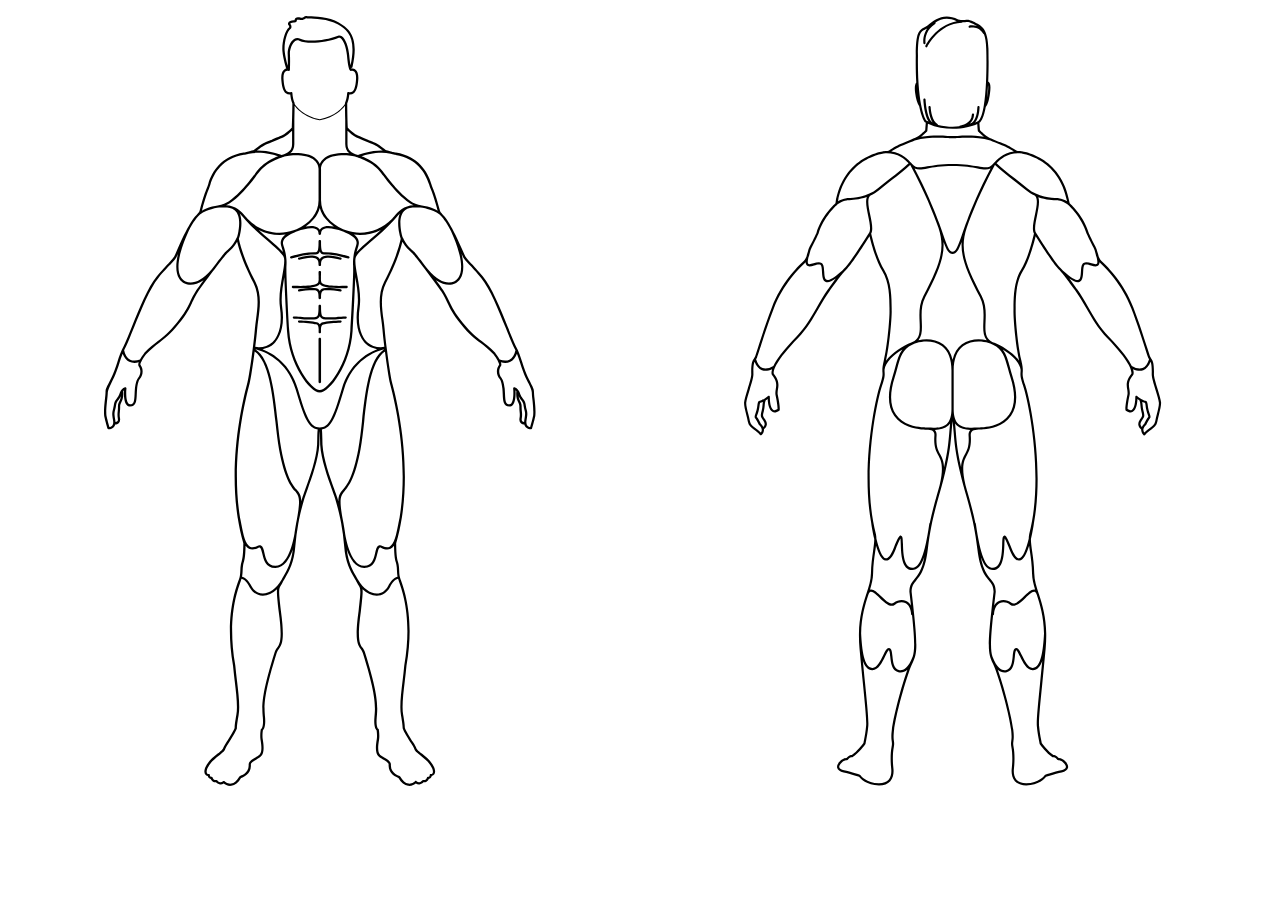
<file: index.html>
<html>
<head>
    <meta charset="UTF-8">
    <meta http-equiv="X-UA-Compatible" content="IE=edge">
    <meta name="viewport" content="width=device-width, initial-scale=1.0">

<link rel="stylesheet" href="style.css">


    <link href="https://cdn.jsdelivr.net/npm/bootstrap@5.3.0/dist/css/bootstrap.min.css" rel="stylesheet" integrity="sha384-9ndCyUaIbzAi2FUVXJi0CjmCapSmO7SnpJef0486qhLnuZ2cdeRhO02iuK6FUUVM" crossorigin="anonymous">

</head>

<body>
	<div class="container-fluid align-center pt-3 ">
        <div class="row text-center">
            <div class="col-md-6">
            
                <svg width="70%" height="100%" viewBox="0 0 672 1200" fill="none" xmlns="http://www.w3.org/2000/svg">
        <g class="body-map__muscle" id="abdominals">
        <a href="Abdominals.html"  >
        <path d="M384.32 490.61C386.41 457.79 388.65 408.87 388.74 397.67C388.79 392.09 388.67 389.6 388.58 387.74L388.56 387.35C388.5 385.83 388.44 384.62 388.54 382.23C388.56 381.7 388.59 381.18 388.62 380.71C388.64 380.58 388.64 380.45 388.64 380.34C388.68 379.72 388.71 379.12 388.76 378.55L388.81 378.04C388.83 377.82 388.84 377.62 388.88 377.39C389.59 370 391.12 365.02 392.36 361.01L392.47 360.64C393.98 355.77 394.81 353.08 393.26 349.6C391.24 345.04 385.88 341.08 376.39 337.12C376.36 337.11 376.32 337.1 376.29 337.09C376.29 337.09 376.29 337.09 376.26 337.07C374.72 336.53 373.1 335.9 371.46 335.19C371.42 335.17 371.39 335.16 371.33 335.14C360.54 331.16 346.9 328.38 340.97 332.51C338.84 334 337.8 336.3 337.8 339.54C337.8 340.28 337.2 340.88 336.42 340.89C336.33 340.86 336.19 340.85 336.1 340.89C335.36 340.89 334.76 340.29 334.76 339.55C334.76 336.32 333.72 334.02 331.57 332.52C329.69 331.21 321.97 327.54 301.28 335.13L301.18 335.17L301.1 335.2C299.5 335.9 297.87 336.54 296.23 337.1H296.21C296.21 337.1 296.17 337.12 296.16 337.13C286.67 341.09 281.31 345.05 279.31 349.61C277.75 353.12 278.59 355.82 280.11 360.73C281.31 364.54 282.95 369.77 283.7 377.43C283.83 378.3 283.91 379.28 283.93 380.4C283.94 380.48 283.94 380.57 283.94 380.7C283.98 381.21 284.01 381.72 284.03 382.25C284.13 384.82 284.09 386.01 283.99 387.8C283.9 389.62 283.78 392.11 283.83 397.69C283.94 409.23 286.19 458.22 288.25 490.63C291.6 543.3 323.93 583.5 336.14 583.49C336.19 583.51 336.25 583.51 336.31 583.51C336.36 583.51 336.41 583.51 336.45 583.49C348.6 583.49 380.92 543.3 384.28 490.62L384.32 490.61ZM291.68 377.57C291.08 377.57 290.56 377.18 290.39 376.6C290.18 375.9 290.59 375.16 291.3 374.94C305.76 370.74 315.58 368.2 330 368.49C334.47 368.47 334.8 361.56 334.8 351.03C334.8 350.29 335.4 349.69 336.18 349.69C336.27 349.72 336.41 349.73 336.49 349.69C337.23 349.69 337.83 350.29 337.83 351.03C337.83 361.57 338.17 368.47 342.66 368.49C357.04 368.2 366.87 370.74 381.31 374.93C381.66 375.04 381.94 375.27 382.12 375.58C382.29 375.89 382.33 376.25 382.23 376.59C382.04 377.3 381.26 377.71 380.57 377.51C367.11 373.59 357.74 371.15 344.95 371.15C344.21 371.15 343.46 371.15 342.7 371.17C339.84 371.15 337.89 369.72 336.73 366.78C336.6 366.45 336.05 366.45 335.92 366.78C334.74 369.76 332.86 371.16 330 371.17C315.97 370.87 306.3 373.36 292.05 377.51C291.95 377.54 291.83 377.56 291.69 377.56L291.68 377.57ZM369.88 378.6C369.79 378.95 369.56 379.25 369.25 379.43C368.95 379.6 368.59 379.65 368.25 379.55L366.97 379.22C361.69 377.83 352.87 375.5 345.68 376.72C339.05 377.85 337.84 381.39 337.84 387.95C337.84 388.69 337.24 389.29 336.46 389.29C336.41 389.27 336.35 389.27 336.29 389.27C336.24 389.27 336.19 389.27 336.15 389.29C335.4 389.29 334.81 388.7 334.81 387.95C334.81 381.39 333.59 377.86 326.95 376.72C319.75 375.5 310.9 377.84 305.62 379.23L304.37 379.55C304.03 379.64 303.68 379.6 303.37 379.43C303.06 379.25 302.83 378.96 302.74 378.6C302.55 377.87 302.98 377.15 303.71 376.96L304.92 376.64C310.41 375.18 319.59 372.73 327.41 374.07C331.62 374.78 334.41 376.51 335.94 379.35C336.09 379.63 336.56 379.63 336.71 379.35C338.24 376.51 341.03 374.78 345.24 374.07C353.03 372.73 362.22 375.18 367.71 376.64L368.93 376.96C369.65 377.15 370.07 377.87 369.88 378.59V378.6ZM293.5 423.27C293.25 423.01 293.12 422.67 293.12 422.31C293.12 421.93 293.28 421.57 293.55 421.33C293.8 421.1 294.13 420.98 294.47 421L295.96 421.02C310.93 421.27 325.07 421.51 332.23 417.45C334.4 416.23 334.82 413.46 334.95 410.87C334.88 409.36 334.92 407.73 334.97 406.17L334.92 404.53C334.83 402.44 334.79 400.7 334.79 399.06C334.79 398.32 335.39 397.72 336.17 397.72C336.26 397.75 336.39 397.75 336.48 397.72C337.22 397.72 337.82 398.32 337.82 399.06C337.82 401.02 337.74 402.97 337.68 404.58C337.66 405.03 337.65 405.46 337.65 405.91C337.7 407.59 337.74 409.37 337.65 411.07C337.85 414.58 338.67 416.48 340.37 417.44C347.53 421.5 361.67 421.26 376.63 421.01L378.15 420.99C378.48 420.97 378.79 421.08 379.04 421.31C379.32 421.56 379.48 421.93 379.49 422.29C379.49 423.03 378.89 423.65 378.16 423.67L376.69 423.69C373.67 423.75 369.73 423.81 365.99 423.81C355.71 423.81 345.32 423.32 339.04 419.77C338.05 419.2 337.25 418.45 336.65 417.55C336.57 417.43 336.43 417.35 336.29 417.35C336.14 417.35 336 417.43 335.93 417.55C335.36 418.45 334.59 419.18 333.56 419.77C327.29 423.33 316.9 423.82 306.61 423.82C302.86 423.82 298.93 423.75 295.93 423.7L294.44 423.68C294.09 423.68 293.75 423.53 293.5 423.27ZM369.92 427.61C369.87 427.98 369.68 428.31 369.39 428.53C369.12 428.74 368.78 428.82 368.43 428.77L368.25 428.75C362.71 428.11 353.43 427.04 345.29 427.17C338.96 427.24 337.83 430.51 337.83 439.66C337.83 440.4 337.23 441 336.45 441C336.4 440.98 336.34 440.97 336.28 440.97C336.23 440.97 336.18 440.97 336.14 440.99C335.4 440.99 334.8 440.39 334.8 439.65C334.8 430.5 333.67 427.23 327.32 427.16C319.22 427.04 309.97 428.1 304.44 428.73L304.17 428.76C303.44 428.85 302.78 428.33 302.69 427.6C302.61 426.86 303.14 426.19 303.87 426.11C309.51 425.45 318.94 424.36 327.36 424.48C331.61 424.54 334.41 426 335.93 428.93C336.08 429.22 336.55 429.22 336.7 428.93C338.22 426 341.02 424.54 345.27 424.48C353.81 424.37 363.52 425.5 368.75 426.11C369.48 426.19 370.01 426.86 369.93 427.59L369.92 427.61ZM295 470.9C294.76 470.64 294.63 470.3 294.64 469.95C294.65 469.58 294.82 469.23 295.09 468.98C295.34 468.75 295.68 468.64 296.02 468.66C301.12 468.84 304.81 469.09 308.07 469.3L309.04 469.36C314.3 469.75 318.85 470.08 327.57 469.82C333.52 469.39 334.79 467.8 334.79 451.93C334.79 451.19 335.39 450.59 336.17 450.58C336.26 450.61 336.4 450.62 336.49 450.58C337.23 450.58 337.83 451.18 337.83 451.92C337.83 468.54 339.46 469.4 345.14 469.83C353.76 470.07 358.3 469.73 363.56 469.35L364.53 469.28C367.79 469.06 371.48 468.81 376.6 468.63C376.92 468.6 377.24 468.71 377.5 468.94C377.79 469.19 377.96 469.55 377.97 469.92C377.98 470.27 377.85 470.61 377.61 470.87C377.36 471.13 377.03 471.28 376.67 471.3C371.13 471.51 367.25 471.78 363.75 472.03C359.57 472.32 355.97 472.58 350.66 472.58C348.59 472.58 346.79 472.55 344.99 472.49C340.44 472.15 338.04 470.74 336.73 467.64C336.66 467.48 336.5 467.37 336.33 467.37C336.16 467.37 336 467.47 335.93 467.63C334.6 470.73 332.21 472.14 327.7 472.48C325.86 472.54 324.02 472.57 321.93 472.57C316.61 472.57 312.84 472.3 308.86 472.02C305.36 471.77 301.47 471.5 295.94 471.29C295.58 471.28 295.25 471.13 295.01 470.87L295 470.9ZM337.83 570.5C337.83 571.24 337.23 571.84 336.49 571.84H336.14C335.4 571.84 334.8 571.24 334.8 570.5V503.38C334.8 502.63 335.39 502.04 336.14 502.04H336.49C337.23 502.04 337.83 502.64 337.83 503.38V570.5ZM337.66 488.3C337.64 488.38 337.64 488.47 337.66 488.56C337.71 489.72 337.71 490.89 337.71 492.02V492.8C337.71 493.54 337.11 494.14 336.37 494.14H336.25C335.51 494.14 334.91 493.54 334.91 492.8V492.02C334.91 490.87 334.91 489.69 334.96 488.49V488.38C334.78 483.98 334.01 480.91 330.82 480.18C325.59 479 311.19 477.57 304.86 477.57C304.57 477.57 304.3 477.57 304.04 477.57C303.73 477.6 303.41 477.48 303.15 477.25C302.87 476.99 302.7 476.63 302.7 476.26C302.7 475.9 302.83 475.56 303.07 475.3C303.32 475.04 303.65 474.9 304.01 474.89C310.18 474.76 325.81 476.29 331.41 477.56C333.44 478.03 334.93 479.08 335.95 480.77C336.03 480.9 336.17 480.98 336.32 480.98C336.47 480.98 336.62 480.9 336.69 480.77C337.69 479.08 339.16 478.04 341.2 477.56C346.75 476.3 362.39 474.78 368.62 474.89C368.98 474.89 369.31 475.04 369.56 475.3C369.8 475.56 369.93 475.89 369.92 476.25C369.92 476.62 369.75 476.97 369.48 477.22C369.24 477.44 368.94 477.56 368.63 477.56C368.6 477.56 368.58 477.56 368.55 477.56C362.8 477.41 347.33 478.91 341.81 480.16C338.63 480.89 337.84 483.93 337.66 488.29V488.3Z" fill="white" /></a>
        </g>
        <g class="body-map__muscle" id="obliques">
            <a href="Obliques.html"  >
        <path d="M278.25 405.1L278.22 405.27L278.23 405.26L278.2 405.42L278.181 405.528C275.415 420.952 272.286 438.408 274.68 454.63C279.61 488.3 267.94 503.64 262.69 508.67C257.5 513.64 249.36 516.54 241.25 516.54C239.37 516.54 237.5 516.38 235.66 516.06C235.43 516.02 235.27 515.81 235.3 515.58C236.6 505.04 237.65 495.4 238.26 488.43C238.68 483.48 239.34 478.52 240.05 473.27L240.08 473.02L240.082 473.006C242.671 453.691 245.348 433.726 235.63 414.4C215.71 376.03 210.63 351.86 209.81 347.41V347.31C209.81 347.26 209.81 347.22 209.83 347.17C210.97 343.85 211.84 340.34 212.44 336.75C213.35 331.07 215.45 317.93 211.12 308.04C211.04 307.85 211.1 307.63 211.27 307.51C211.44 307.39 211.67 307.41 211.82 307.55C214.24 309.84 216.37 312.33 218.14 314.46C219.35 315.91 220.38 317.07 221.37 318.09C221.384 318.104 221.398 318.12 221.413 318.137C221.43 318.157 221.449 318.179 221.47 318.2C221.47 318.21 221.54 318.28 221.54 318.28C231.955 329.911 244.178 340.439 254.971 349.736L255.08 349.83L255.22 349.96L255.238 349.975C268.64 361.529 280.21 371.503 281.06 377.77C281.088 377.911 281.108 378.106 281.127 378.295L281.13 378.33V378.45C281.15 378.5 281.17 378.65 281.17 378.82C281.21 379.09 281.23 379.41 281.25 379.75L281.28 380.33C281.3 380.41 281.3 380.49 281.3 380.56C281.51 386.9 280 395.33 278.25 405.1Z" fill="white" />
        <path d="M460.77 307.59C460.92 307.45 461.15 307.43 461.32 307.55L461.33 307.56C461.5 307.68 461.56 307.9 461.48 308.09C457.17 317.96 459.26 331.07 460.16 336.67L460.18 336.77C460.78 340.36 461.65 343.87 462.79 347.19C462.81 347.23 462.81 347.28 462.81 347.33V347.43C461.66 353.7 456.4 377.07 436.99 414.44C427.27 433.74 429.95 453.72 432.56 473.03V473.13C433.34 478.83 433.97 483.58 434.39 488.44C434.96 495.23 436.01 504.88 437.33 515.59C437.36 515.82 437.2 516.03 436.97 516.07C435.14 516.39 433.26 516.54 431.39 516.54C423.28 516.54 415.13 513.64 409.94 508.67C404.69 503.63 393.02 488.29 397.95 454.63C400.36 438.26 397.2 420.73 394.4 405.27L394.37 405.08C392.62 395.32 391.11 386.89 391.32 380.55C391.32 380.51 391.32 380.44 391.34 380.36C391.34 380.29 391.35 380.2 391.37 380.11C391.41 379.35 391.48 378.57 391.55 377.8C391.55 377.78 391.55 377.72 391.58 377.63C392.6 371.342 404.153 361.386 417.528 349.861L417.676 349.733C428.442 340.462 440.614 329.981 451.07 318.29L451.14 318.21C451.17 318.17 451.21 318.13 451.24 318.1C452.33 316.97 453.41 315.75 454.46 314.47C456.35 312.19 458.42 309.78 460.77 307.59Z" fill="white" />
        </a></g>
        <g class="body-map__muscle" id="forearms">
        <a href="Forearms.html"  >
        <path d="M135.05 418.55C141.32 418.55 148.19 416.1 154.92 411.47V411.46C155.1 411.34 155.33 411.37 155.48 411.52C155.63 411.67 155.65 411.91 155.52 412.08C151.51 417.52 146.59 424.21 144.16 427.73C139.457 435.289 136.843 440.787 134.543 445.625L134.46 445.8L134.457 445.806C130.428 454.264 126.627 462.244 113.47 478.7C101.33 493.83 93.04 500.16 84.26 506.86L84.199 506.906C77.9179 511.692 71.4135 516.648 63.23 525.21C63.21 525.23 63.19 525.25 63.16 525.27C61.56 527.38 58.6 531.44 56.45 535.48C56.4 535.57 56.33 535.64 56.23 535.68C53.2 536.91 50.19 537.52 47.41 537.52C44.92 537.52 42.61 537.03 40.63 536.04C35.84 533.67 32.13 527.92 30.95 521.04C30.94 520.95 30.95 520.86 30.99 520.78C31.81 519.04 32.73 517.24 33.72 515.43C37.33 507.63 41.56 497.2 46.32 485.38L46.43 485.1C57.43 457.87 71.12 423.99 84.49 407.9C92.4 398.38 98.13 392.38 102.32 388L102.5 387.81C108.4 381.64 111.64 378.25 114.13 372.23C114.229 371.995 114.327 371.761 114.425 371.528C114.593 371.127 114.759 370.728 114.93 370.33L115.04 370.08C115.13 369.87 115.36 369.77 115.58 369.84C115.8 369.91 115.92 370.14 115.87 370.36C108.45 400.78 117.14 412.23 125.73 416.48C128.51 417.85 131.64 418.55 135.05 418.55Z" fill="white" />
        <path d="M638.96 515.58C640.01 517.47 640.88 519.19 641.61 520.78C641.64 520.86 641.65 520.94 641.64 521.03C640.5 527.9 636.8 533.65 631.99 536.05C630.02 537.04 627.7 537.53 625.21 537.53C622.42 537.53 619.4 536.92 616.38 535.7C616.29 535.66 616.21 535.59 616.16 535.5C614.01 531.46 611.05 527.39 609.47 525.33C609.46 525.32 609.443 525.298 609.425 525.275C609.407 525.252 609.39 525.23 609.38 525.22C601.16 516.63 594.65 511.67 588.351 506.871L588.291 506.825C579.533 500.132 571.243 493.796 559.15 478.7C545.92 462.19 542.15 454.23 538.16 445.8L538.02 445.5L538.012 445.484C535.585 440.399 533.075 435.142 528.39 427.63C526.32 424.65 522.31 419.13 517.12 412.09C517 411.92 517.01 411.68 517.16 411.53C517.31 411.37 517.55 411.35 517.72 411.47C524.43 416.1 531.29 418.55 537.57 418.55C540.97 418.55 544.11 417.85 546.89 416.48C555.48 412.24 564.16 400.82 556.8 370.45C556.74 370.23 556.87 370 557.09 369.93C557.31 369.85 557.55 369.97 557.63 370.18L557.633 370.188C557.792 370.575 557.951 370.963 558.12 371.35C558.25 371.64 558.37 371.93 558.49 372.22C561.01 378.3 564.24 381.68 570.12 387.82L570.48 388.2L570.625 388.352C574.773 392.699 580.44 398.639 588.14 407.91C601.55 424.05 615.27 458.06 626.29 485.38L626.52 485.95C631.01 497.07 635.25 507.57 638.96 515.58Z" fill="white" />
        </a></g>
        <g class="body-map__muscle" id="biceps">
            <a href="Biceps.html"  >
        <path d="M207.71 345.02C207.68 345.12 207.61 345.21 207.52 345.26V345.25C207.32 345.37 207.15 345.57 207.04 345.84C202.959 355.849 196 362.113 191.389 366.264L191.36 366.29C190.73 366.85 190.16 367.36 189.67 367.84C187.7 369.66 179.78 379.71 167.95 395.4C155.59 410.5 143.93 415.86 135.1 415.86C131.98 415.86 129.22 415.19 126.91 414.05C117.4 409.37 105.33 392.91 131.34 335.25C131.34 335.24 131.42 335.08 131.42 335.08C140.01 318.85 144.88 313.74 147.79 310.69L148.08 310.39C148.53 309.92 148.94 309.48 149.32 309.03C149.35 309 149.38 308.97 149.41 308.95C152.39 306.96 155.59 305.18 158.94 303.68C161.66 302.46 164.46 301.43 167.25 300.62C167.39 300.59 167.47 300.57 167.53 300.54C170.77 299.61 174.06 298.94 177.38 298.53C177.54 298.53 177.65 298.52 177.76 298.49C179.544 298.291 180.92 298.24 181.741 298.21L181.75 298.21C190.1 297.96 197.98 297.73 203.74 302.43C213.92 310.71 210.92 329.3 209.79 336.29L209.36 336.24L209.79 336.31C209.32 339.25 208.62 342.18 207.71 345.02Z" fill="white" />
        <path d="M541.2 335.1C567.3 392.89 555.23 409.38 545.71 414.07L545.73 414.08C543.41 415.23 540.64 415.9 537.52 415.9C528.73 415.9 517.12 410.57 504.8 395.57C504.77 395.54 504.75 395.51 504.74 395.48C492.87 379.77 484.95 369.71 482.96 367.86C482.46 367.4 481.9 366.89 481.28 366.34C476.66 362.2 469.7 355.93 465.59 345.87C465.48 345.61 465.3 345.39 465.08 345.25C464.99 345.2 464.93 345.12 464.9 345.02C463.99 342.17 463.29 339.25 462.83 336.34L462.828 336.326C461.696 329.296 458.707 310.725 468.88 302.45C474.656 297.743 482.529 297.98 490.852 298.23L490.87 298.23C491.7 298.26 493.08 298.32 494.81 298.5C494.931 298.524 495.029 298.53 495.117 298.535C495.175 298.539 495.228 298.542 495.28 298.55C498.49 298.94 501.77 299.61 505.04 300.53C505.19 300.59 505.25 300.61 505.32 300.62C508.17 301.44 510.97 302.47 513.69 303.69C517.04 305.19 520.25 306.97 523.22 308.96L523.235 308.971C523.268 308.995 523.293 309.014 523.31 309.04C523.61 309.39 523.92 309.73 524.25 310.08C524.44 310.28 524.639 310.499 524.839 310.719L524.84 310.72L524.862 310.743C527.755 313.766 532.612 318.841 541.2 335.1Z" fill="white" />
        </a></g>
        <g class="body-map__muscle" id="shoulders">
            <a href="Shoulder.html"  >
        <path d="M152.89 303.71C152.83 303.75 152.75 303.77 152.68 303.77H152.66C152.56 303.77 152.47 303.74 152.39 303.68C152.26 303.57 152.19 303.39 152.24 303.22C157.74 282.4 160.82 274.86 162.86 269.87L162.897 269.778C163.919 267.242 164.719 265.259 165.46 262.65C171.07 244.34 184.75 221.38 218.1 216C218.85 215.87 219.39 215.77 219.69 215.7L220.14 215.58C220.467 215.498 220.837 215.404 221.242 215.301C221.728 215.178 222.262 215.042 222.83 214.9C223.469 214.73 224.088 214.571 224.706 214.411L224.71 214.41L225.77 214.14C225.81 214.13 225.84 214.13 225.88 214.13C243.5 210.59 262.01 215.16 271.47 218.2C271.64 218.25 271.77 218.42 271.77 218.6C271.78 218.79 271.66 218.95 271.49 219.02C267.45 220.55 261.53 223.08 256.28 226.42C245.175 233.477 240.444 239.724 233.899 248.368L233.89 248.38C230.84 252.44 227.43 256.97 222.68 262.54L222.658 262.566C217.699 268.376 207.4 280.443 194.34 289.32C190.84 291.69 184.95 293.94 177.31 295.83H177.29C177.24 295.85 177.18 295.86 177.14 295.86C173.74 296.25 170.23 296.96 166.75 297.97C166.733 297.974 166.717 297.977 166.703 297.981C166.604 298.003 166.551 298.015 166.49 298.05C163.47 298.93 160.58 299.99 157.83 301.22C156.1 302.01 154.44 302.84 152.89 303.71Z" fill="white" />
        <path d="M400.85 218.61C400.85 218.43 400.97 218.27 401.15 218.21L401.14 218.23C410.58 215.19 429.07 210.61 446.76 214.17C447.006 214.234 447.249 214.295 447.49 214.357C447.858 214.451 448.222 214.544 448.59 214.64L449.77 214.94L450.317 215.078C451.36 215.34 452.27 215.569 452.91 215.74C453.2 215.8 453.74 215.91 454.49 216.03C487.82 221.4 501.51 244.33 507.13 262.62C507.872 265.301 508.673 267.288 509.678 269.78L509.71 269.86C511.77 274.9 514.86 282.46 520.36 303.24C520.41 303.41 520.35 303.59 520.21 303.7C520.13 303.76 520.03 303.79 519.94 303.79C519.87 303.79 519.8 303.77 519.73 303.73C518.16 302.85 516.5 302.01 514.78 301.24C507.02 297.76 499.95 296.39 495.38 295.86C487.71 293.99 481.81 291.74 478.26 289.32C465.161 280.424 454.873 268.349 449.914 262.528L449.89 262.5C445.03 256.78 441.4 251.97 438.76 248.45L438.65 248.31C432.13 239.69 427.42 233.47 416.34 226.43C411.09 223.11 405.17 220.57 401.13 219.03C400.96 218.96 400.85 218.79 400.85 218.61Z" fill="white" />
        </a></g>
        <g class="body-map__muscle" id="traps">
        <a href="Traps.html"  >
        <path d="M395.89 217.17C395.84 217.17 395.75 217.15 395.75 217.15V217.14C384.68 213.38 379.06 209.6 379.06 199.34V178.65C379.06 178.48 379.16 178.32 379.32 178.25C379.48 178.18 379.66 178.21 379.79 178.33C382.83 181.15 388.48 186.15 392.19 188.01C395.081 189.475 402.834 192.729 409.776 195.641L410.13 195.79L412.34 196.72C412.95 196.977 413.555 197.233 414.15 197.484C417.946 199.085 421.335 200.515 422.96 201.25C425.92 202.61 430.04 205.78 433.67 208.64L433.91 208.83C434.02 208.918 434.128 209.002 434.233 209.084C434.367 209.188 434.497 209.289 434.62 209.39C434.75 209.51 434.81 209.71 434.75 209.88C434.69 210.06 434.52 210.17 434.34 210.17C433.89 210.16 433.451 210.16 433.001 210.16C415.031 210.16 399.12 215.95 396.05 217.14C396 217.17 395.94 217.17 395.89 217.17Z" fill="white" />
        <path d="M276.58 217.15C273.44 215.93 256.81 209.87 238.27 210.18V210.19C238.07 210.19 237.91 210.08 237.85 209.9C237.79 209.72 237.85 209.53 237.99 209.41C238.029 209.378 238.07 209.345 238.111 209.312C238.287 209.169 238.477 209.014 238.68 208.86L238.93 208.66L238.933 208.658C241.963 206.278 246.531 202.69 249.64 201.27C251.51 200.43 255.73 198.65 260.2 196.77L262.48 195.81L262.846 195.657C269.784 192.745 277.531 189.494 280.44 188.03C283.94 186.28 289.1 181.8 292.82 178.35C292.95 178.23 293.13 178.2 293.29 178.27C293.45 178.34 293.55 178.5 293.55 178.67V199.36C293.55 209.61 287.93 213.39 276.88 217.16C276.84 217.18 276.79 217.18 276.74 217.18C276.68 217.18 276.63 217.17 276.58 217.15Z" fill="white" />
        </a></g>
        <g class="body-map__muscle" id="chest">
        <a href="Chest.html"  >
        <path d="M277.532 219.782C277.578 219.768 277.624 219.754 277.67 219.74H277.66L277.85 219.68C282.69 218.25 291.6 215.63 307.32 217.12C334.48 219.71 334.79 236.91 334.79 237.64V287.27C334.79 297.21 331.34 306.75 325.08 314.13C318.19 322.23 309.8 328.48 300.15 332.7C300.141 332.703 300.129 332.708 300.115 332.713C300.082 332.727 300.036 332.746 299.98 332.76C298.18 333.44 296.71 334.01 295.37 334.57C295.35 334.58 295.32 334.6 295.32 334.6H295.29C288.29 337.01 281.02 338.18 273.77 338.18C255.58 338.18 237.53 330.82 224.21 317.22C224.14 317.16 224.08 317.1 224.03 317.03L223.98 316.98C223.932 316.928 223.885 316.876 223.838 316.825C223.679 316.653 223.527 316.488 223.38 316.31C223.32 316.23 223.26 316.18 223.21 316.14C223.16 316.11 223.12 316.08 223.09 316.05C222.13 315.02 221.16 313.92 220.2 312.75C213.51 304.62 205.11 295.9 190.2 295.44C190 295.43 189.83 295.28 189.79 295.08C189.75 294.88 189.86 294.68 190.05 294.6C192.28 293.66 194.23 292.63 195.85 291.53C209.29 282.42 219.75 270.14 224.78 264.23C229.196 259.042 232.486 254.704 235.386 250.879L235.59 250.61L236 250.06L236.02 250.034C242.629 241.268 246.991 235.483 257.72 228.68C264.15 224.59 271.91 221.64 275.96 220.25C276 220.23 276.05 220.22 276.11 220.2L276.69 220.02C276.75 219.99 276.79 219.97 276.85 219.97C276.869 219.964 276.887 219.958 276.906 219.954C276.917 219.951 276.929 219.95 276.94 219.95C276.953 219.947 276.967 219.941 276.982 219.936C277.013 219.924 277.049 219.91 277.09 219.91C277.236 219.872 277.382 219.827 277.532 219.782Z" fill="white" />
        <path d="M372.63 332.76C372.54 332.74 372.44 332.69 372.44 332.69H372.42C362.8 328.48 354.41 322.23 347.51 314.13C341.26 306.77 337.82 297.23 337.82 287.27V237.61C337.81 237.61 337.77 232.46 342.02 227.28C346.71 221.57 354.54 218.15 365.29 217.13C380.986 215.63 389.895 218.259 394.676 219.669L394.68 219.67L394.95 219.75C395.15 219.82 395.35 219.88 395.54 219.93C395.58 219.93 395.63 219.95 395.69 219.97C395.7 219.97 395.79 220 395.79 220C395.83 220.01 395.87 220.02 395.92 220.04C395.94 220.05 396.03 220.08 396.05 220.08C396.16 220.12 396.26 220.15 396.37 220.18L396.51 220.23C396.547 220.241 396.582 220.253 396.616 220.265C396.677 220.287 396.737 220.307 396.8 220.32C400.85 221.72 408.53 224.66 414.88 228.7C425.617 235.498 429.988 241.297 436.595 250.063L436.6 250.07L437.03 250.64C439.98 254.53 443.32 258.93 447.88 264.29C452.95 270.24 463.4 282.49 476.75 291.54C478.37 292.64 480.32 293.67 482.55 294.61C482.74 294.69 482.85 294.89 482.81 295.09C482.78 295.3 482.6 295.45 482.4 295.45C467.48 295.9 459.09 304.62 452.39 312.76C451.52 313.84 450.6 314.86 449.5 316.06C449.5 316.07 449.48 316.09 449.48 316.09C449.47 316.1 449.455 316.112 449.44 316.125C449.425 316.137 449.41 316.15 449.4 316.16C449.34 316.2 449.3 316.23 449.25 316.3L449.03 316.55C448.98 316.603 448.931 316.657 448.882 316.71C448.784 316.817 448.687 316.923 448.58 317.03C448.59 317.04 448.51 317.12 448.44 317.19C435.13 330.8 417.05 338.17 398.85 338.17C391.6 338.17 384.32 337 377.32 334.58H377.28C377.276 334.576 377.271 334.574 377.266 334.572C377.257 334.57 377.246 334.57 377.24 334.57C375.57 333.88 373.9 333.24 372.63 332.76Z" fill="white" />
        </a></g>
        <g class="body-map__muscle" id="quads">
        <a href="Quads.html"  >
        <path d="M458.96 792.3L458.82 793.02L458.79 793.01C455.7 808.78 452.78 823.66 445.26 827.39C442.18 828.92 438.37 828.54 433.62 826.22C431.52 825.19 429.7 825.03 428.21 825.74C425.2 827.18 424.21 831.51 422.96 837L422.956 837.018C420.807 846.414 418.372 857.06 405.71 857.28H405.44C382.64 857.28 375.34 806.56 375.27 806.05C375.26 805.98 375.25 805.92 375.23 805.87C375.2 805.81 375.2 805.76 375.2 805.7C374.55 800.89 373.79 796.12 372.95 791.53V791.38L372.91 791.22C372.88 791.05 372.85 790.88 372.8 790.71C372.43 788.68 372.02 786.51 371.48 783.85L371.42 783.55C371.35 783.23 371.28 782.88 371.22 782.54C365.63 751.25 368.5 747.76 374.79 740.12L374.795 740.114C381.265 732.274 391.032 720.439 399.45 674.95C401.737 662.572 403.351 647.89 405.06 632.351L405.09 632.08L405.118 631.827C409.996 587.785 415.522 537.892 437.54 522.52C437.67 522.43 437.83 522.42 437.97 522.48C438.11 522.54 438.21 522.67 438.23 522.82C441.22 545.99 444.31 565.51 446.09 572.56L446.19 572.92C446.314 573.364 446.463 573.935 446.634 574.597L446.7 574.85C455.6 608.45 474.81 695.9 461.05 782.05V782.07C460.31 785.48 459.62 788.95 458.96 792.3Z" fill="white" />
        <path d="M267.5 632.08C269.12 646.92 270.81 662.26 273.14 674.95H273.13C281.55 720.45 291.32 732.28 297.79 740.11L297.797 740.118C304.082 747.742 306.958 751.231 301.36 782.54C301.31 782.87 301.24 783.2 301.17 783.53C301.16 783.64 301.14 783.72 301.12 783.79C300.72 785.77 300.33 787.75 299.99 789.7L299.83 790.45C299.77 790.74 299.71 791.04 299.65 791.34C299.64 791.42 299.62 791.52 299.62 791.61C298.77 796.32 298.02 801.04 297.38 805.7C297.38 805.737 297.376 805.774 297.368 805.809C297.364 805.831 297.358 805.851 297.35 805.87C297.343 805.9 297.335 805.94 297.324 805.996C297.32 806.015 297.315 806.037 297.31 806.06C297.3 806.18 295.46 819.01 290.79 831.76C284.68 848.46 276.5 857.28 267.14 857.28H266.89C254.226 857.06 251.792 846.43 249.643 837.044L249.64 837.03L249.6 836.85C248.35 831.44 247.36 827.16 244.37 825.74C242.85 825.03 241.03 825.19 238.96 826.22C234.2 828.54 230.39 828.92 227.31 827.39C219.791 823.661 216.871 808.785 213.782 793.048L213.78 793.04L213.71 792.69L213.601 792.139C212.925 788.731 212.229 785.223 211.48 781.76C197.85 695.79 217.02 608.42 225.89 574.84C226.06 574.22 226.2 573.68 226.32 573.23L226.5 572.55C228.28 565.52 231.37 546.01 234.36 522.84C234.38 522.69 234.48 522.56 234.62 522.5C234.76 522.44 234.93 522.45 235.05 522.54C257.069 537.892 262.594 587.78 267.473 631.824L267.48 631.89L267.5 632.08Z" fill="white" />
        </a></g>
        <g class="body-map__muscle" id="calves">
        <a href="Calves.html"  >
        <path d="M213.13 880.79C213.65 879.35 214.06 878.18 214.36 877.22C219.58 878.81 222.24 881.96 226.36 889.29C225.671 901.305 223.421 919.666 221.458 935.675C220.998 939.426 220.554 943.049 220.15 946.43C218.66 958.9 213.28 974.49 201.61 983.81C201.488 983.915 201.362 984.013 201.237 984.104C201.147 984.169 201.058 984.231 200.97 984.29C196.03 928.87 208.12 894.82 213.13 880.79Z" fill="white" />
        <path d="M446.26 889.29C450.38 881.96 453.04 878.82 458.26 877.22C458.57 878.18 458.97 879.35 459.49 880.79C464.49 894.82 476.59 928.87 471.65 984.29C471.44 984.15 471.22 983.99 471.01 983.81C459.34 974.48 453.96 958.9 452.47 946.43C452.066 943.049 451.622 939.427 451.162 935.676C449.199 919.667 446.949 901.305 446.26 889.29Z" fill="white" />
        <path d="M419.322 902.906C418.618 902.747 417.894 902.558 417.19 902.32V902.3C412.25 900.74 407.39 897.7 402.91 893.4C403.53 898.32 402.73 906.81 400.35 927.92C394.241 972.272 398.539 978.278 402.688 984.077L402.69 984.08L402.759 984.178C404.278 986.317 405.847 988.527 406.95 992.28C406.99 992.4 407.02 992.53 407.07 992.65L407.819 992.047C418.013 983.845 426.766 976.803 425.38 954.81C424.524 941.224 422.33 925.11 420.55 912.034L420.546 912.01C420.104 908.758 419.687 905.695 419.322 902.906Z" fill="white" />
        <path d="M269.71 893.41C265.24 897.71 260.37 900.74 255.43 902.31V902.33C254.72 902.56 253.99 902.76 253.28 902.92C252.915 905.717 252.496 908.791 252.052 912.054L252.05 912.065C250.27 925.14 248.076 941.255 247.22 954.84C245.834 976.833 254.587 983.875 264.781 992.077C265.03 992.277 265.28 992.478 265.53 992.68C265.54 992.656 265.55 992.631 265.559 992.606C265.573 992.569 265.586 992.531 265.598 992.494C265.618 992.432 265.635 992.37 265.65 992.31C266.758 988.53 268.337 986.317 269.862 984.178L269.91 984.11C274.07 978.3 278.36 972.3 272.25 927.95C269.87 906.84 269.07 898.35 269.69 893.43L269.71 893.41Z" fill="white" />
        </a></g>
        <g class="body-map__model">
        <path d="M342.66 368.05C357.13 367.77 366.96 370.31 381.44 374.53H381.43C382.37 374.8 382.91 375.79 382.64 376.73C382.42 377.51 381.71 378.01 380.94 378.01C380.77 378.01 380.6 377.99 380.44 377.94C366.28 373.82 356.65 371.33 342.68 371.61C339.38 371.59 337.44 369.79 336.31 366.96C335.18 369.79 333.26 371.6 329.97 371.61C315.96 371.33 306.33 373.82 292.17 377.94C292 377.99 291.83 378.01 291.67 378.01C290.9 378.01 290.2 377.51 289.97 376.73C289.7 375.79 290.24 374.8 291.18 374.53C305.66 370.31 315.49 367.77 330 368.05C334.04 368.04 334.35 361.3 334.35 351.03C334.35 350.05 335.15 349.25 336.13 349.25C336.151 349.25 336.172 349.252 336.193 349.256L336.219 349.26L336.224 349.261C336.236 349.263 336.248 349.265 336.261 349.266C336.277 349.268 336.294 349.27 336.31 349.27C336.37 349.26 336.43 349.25 336.49 349.25C337.48 349.25 338.27 350.05 338.27 351.03C338.27 361.3 338.57 368.04 342.66 368.05Z" fill="black" />
        <path d="M305.74 379.65L304.48 379.98H304.51C303.57 380.23 302.59 379.66 302.35 378.71C302.1 377.77 302.67 376.8 303.62 376.55L304.86 376.22C310.39 374.76 319.64 372.32 327.5 373.66C332.33 374.48 334.94 376.55 336.34 379.17C337.74 376.55 340.35 374.48 345.18 373.66C353.049 372.32 362.288 374.759 367.818 376.219L367.82 376.22L369.06 376.55C370.01 376.79 370.57 377.76 370.33 378.71C370.09 379.66 369.11 380.22 368.17 379.98L366.91 379.65C361.66 378.26 352.87 375.94 345.77 377.15C339.4 378.24 338.28 381.5 338.28 387.94C338.28 388.92 337.48 389.72 336.5 389.72C336.44 389.72 336.38 389.7 336.32 389.7C336.26 389.71 336.2 389.72 336.14 389.72C335.15 389.72 334.36 388.92 334.36 387.94C334.36 381.49 333.24 378.23 326.88 377.15C319.77 375.94 310.99 378.26 305.74 379.65Z" fill="black" />
        <path d="M327.31 427.61C319.13 427.51 309.8 428.58 304.23 429.22H304.25C303.26 429.35 302.39 428.63 302.28 427.66C302.17 426.68 302.87 425.8 303.84 425.69C309.49 425.04 318.99 423.96 327.37 424.06C332.3 424.13 334.92 426.03 336.32 428.75C337.72 426.03 340.34 424.13 345.27 424.06C353.68 423.96 363.14 425.04 368.8 425.69C369.77 425.8 370.47 426.69 370.36 427.66C370.25 428.63 369.38 429.35 368.39 429.22L368.331 429.213L368.329 429.213C362.752 428.572 353.51 427.51 345.31 427.61C339.29 427.69 338.27 430.69 338.27 439.67C338.27 440.65 337.47 441.45 336.49 441.45C336.46 441.45 336.43 441.445 336.4 441.44C336.386 441.438 336.372 441.435 336.359 441.434C336.342 441.431 336.326 441.43 336.31 441.43C336.25 441.44 336.19 441.45 336.13 441.45C335.14 441.45 334.35 440.65 334.35 439.67C334.35 430.69 333.34 427.69 327.31 427.61Z" fill="black" />
        <path d="M336.49 501.6H336.13C335.15 501.6 334.35 502.4 334.35 503.38V570.51C334.35 571.49 335.14 572.29 336.13 572.29H336.49C337.47 572.29 338.27 571.49 338.27 570.51V503.38C338.27 502.4 337.48 501.6 336.49 501.6Z" fill="black" />
        <path d="M378.16 420.56H378.13L376.66 420.58L376.512 420.582C361.637 420.822 347.627 421.047 340.59 417.06C338.87 416.09 338.25 414.03 338.09 410.93C338.17 409.41 338.14 407.78 338.09 406.08C338.099 405.632 338.116 405.185 338.134 404.715L338.14 404.55L338.156 404.073C338.212 402.468 338.27 400.798 338.27 399.07C338.27 398.09 337.48 397.29 336.49 397.29C336.43 397.29 336.37 397.3 336.31 397.31C336.293 397.31 336.275 397.308 336.258 397.306C336.25 397.305 336.242 397.304 336.235 397.302L336.22 397.3C336.19 397.295 336.16 397.29 336.13 397.29C335.15 397.29 334.35 398.09 334.35 399.07C334.35 400.97 334.41 402.8 334.48 404.55L334.485 404.67C334.503 405.157 334.521 405.627 334.53 406.08C334.48 407.78 334.45 409.41 334.53 410.93C334.36 414.03 333.74 416.09 332.03 417.06C324.97 421.06 310.88 420.83 295.96 420.58L294.49 420.56H294.46C293.49 420.56 292.7 421.34 292.68 422.31C292.66 423.29 293.45 424.1 294.43 424.11L295.9 424.13L296.265 424.136H296.271C299.849 424.194 303.314 424.25 306.62 424.25C318.07 424.25 327.7 423.59 333.78 420.15C334.87 419.53 335.69 418.73 336.31 417.78C336.93 418.73 337.75 419.54 338.84 420.15C344.92 423.59 354.55 424.25 366 424.25C369.327 424.25 372.804 424.194 376.386 424.135L376.72 424.13L378.19 424.11C379.17 424.09 379.95 423.29 379.94 422.31C379.92 421.34 379.13 420.56 378.16 420.56Z" fill="black" />
        <path d="M363.955 468.911C367.324 468.678 371.163 468.412 376.57 468.22L376.56 468.23C377.56 468.2 378.37 468.96 378.4 469.94C378.44 470.92 377.67 471.74 376.69 471.78C371.336 471.972 367.524 472.238 364.181 472.472L364.18 472.472L363.78 472.5C359.5 472.81 355.9 473.06 350.66 473.06C348.96 473.06 347.09 473.03 344.96 472.97C340.25 472.62 337.69 471.12 336.3 467.84C334.92 471.12 332.37 472.61 327.71 472.96C325.54 473.02 323.64 473.05 321.91 473.05C316.67 473.05 313.08 472.8 308.81 472.5C305.37 472.25 301.47 471.98 295.9 471.78C294.92 471.74 294.15 470.92 294.19 469.94C294.23 468.96 295.08 468.19 296.03 468.23C301.66 468.43 305.59 468.7 309.06 468.95L309.083 468.952C314.642 469.341 319.052 469.65 327.53 469.41C332.91 469.01 334.34 468.23 334.34 451.95C334.34 450.97 335.14 450.17 336.12 450.17C336.18 450.17 336.24 450.19 336.3 450.19L336.326 450.186L336.349 450.182C336.367 450.179 336.386 450.177 336.405 450.174C336.43 450.172 336.455 450.17 336.48 450.17C337.47 450.17 338.26 450.97 338.26 451.95C338.26 468.22 339.69 469 345.15 469.41C353.535 469.639 357.934 469.332 363.49 468.943L363.955 468.911Z" fill="black" />
        <path d="M368.62 474.46C362.43 474.34 346.75 475.86 341.11 477.14C338.79 477.67 337.29 478.92 336.31 480.57C335.33 478.92 333.83 477.67 331.51 477.14C325.88 475.86 310.18 474.34 304 474.46C303.02 474.48 302.24 475.29 302.26 476.27C302.28 477.25 303.11 478.04 304.07 478.01C309.99 477.88 325.39 479.39 330.72 480.6C333.57 481.25 334.34 484.02 334.53 488.27C334.48 489.54 334.48 490.81 334.48 492.03V492.81C334.48 493.79 335.28 494.59 336.26 494.59H336.38C337.36 494.59 338.16 493.79 338.16 492.81V492.03C338.16 490.82 338.16 489.55 338.11 488.27C338.3 484.02 339.07 481.25 341.92 480.61C347.26 479.4 362.71 477.88 368.57 478.02C369.5 478.04 370.36 477.26 370.38 476.28C370.4 475.3 369.62 474.49 368.64 474.47L368.62 474.46Z" fill="black" />
        <path fill-rule="evenodd" clip-rule="evenodd" d="M664.702 571.051C669.891 581.221 670.001 581.437 670.24 586.61L670.16 586.58C670.25 588.64 670.39 591.46 670.97 596.31C672.95 612.74 672.58 618.5 672.34 621.95V622.17C672.12 625.58 667.67 641.16 667.16 642.92C666.96 643.63 666.35 644.13 665.62 644.2C665.41 644.22 660.52 644.62 657.29 641.1C656.15 639.87 655.4 638.32 654.99 636.5C653.37 636.42 650.93 635.97 649.22 634.2C647.59 632.5 647.01 630.1 647.51 627.04C648.29 622.242 648.03 619.772 647.7 616.633L647.7 616.63C647.47 614.49 647.22 612.07 647.29 608.59C647.349 605.725 646.514 604.039 645.467 601.924L645.44 601.87C643.78 598.54 641.74 594.4 642.63 584.75C642.2 584.21 641.76 583.76 641.34 583.41C641.66 589.34 641.68 601.22 637.21 606.28C635.79 607.89 634.04 608.73 632 608.77C622.216 608.94 621.822 599.818 621.364 589.204L621.36 589.12C621.25 586.43 621.13 583.64 620.87 580.74C619.79 572.3 618.49 568.04 616.08 565.09C612.68 560.94 609.78 551.8 615.72 543.63C616.1 542.91 615.27 540.6 613.69 537.62C613.65 537.56 613.62 537.49 613.59 537.43C611.97 534.4 609.61 530.71 606.99 527.27C599.041 518.971 592.612 514.062 586.393 509.312L586.39 509.31L586.365 509.291C577.434 502.468 568.988 496.016 556.65 480.62C543.24 463.87 539.37 455.74 535.28 447.12L535.275 447.109C532.857 442.023 530.357 436.765 525.74 429.33C517.71 417.83 484.85 373.9 480.77 370.11C480.366 369.731 479.921 369.331 479.441 368.899C479.339 368.808 479.235 368.715 479.13 368.62L479.113 368.604C475.312 365.184 469.383 359.848 464.99 351.92C462.82 361.44 456.54 383.35 439.68 415.81C430.39 434.27 433.02 453.79 435.57 472.66L435.624 473.06C436.297 478.045 436.991 483.182 437.41 488.13C438.07 495.9 439.2 506.02 440.52 516.58C440.52 516.59 440.54 516.61 440.54 516.61V516.65C440.56 516.7 440.56 516.76 440.56 516.82C440.57 516.87 440.58 516.93 440.58 516.98V517.02C440.635 517.44 440.688 517.86 440.74 518.28C440.792 518.7 440.845 519.12 440.9 519.54C440.92 519.61 440.93 519.69 440.93 519.77C443.7 541.49 447.17 564.25 449.07 571.75C449.2 572.29 449.4 573.05 449.66 574.02C459.28 610.38 477.6 696.15 464.25 781.5C464.25 781.63 464.24 781.77 464.21 781.9C464.188 781.988 464.169 782.078 464.15 782.17C464.134 782.246 464.118 782.323 464.1 782.4C462 795.6 459.14 808.79 455.37 821.78C455.62 841.779 456.937 846.39 458.096 850.447L458.1 850.46C458.48 851.77 458.87 853.14 459.19 854.92C459.815 858.324 459.928 861.245 460.038 864.065L460.04 864.13C460.16 867.26 460.29 870.5 461.11 874.45C461.31 875.39 461.96 877.23 462.79 879.56L462.791 879.563C468.652 896.046 484.219 939.825 471.4 1012.83C470.719 1020.43 469.762 1028.44 468.836 1036.2L468.76 1036.84C466.31 1057.35 464 1076.72 466.26 1088.92C468.02 1099.42 468.76 1103.98 468.95 1109.6C470.36 1113.85 477.33 1124.93 481.53 1131.59L482.045 1132.41C483.197 1134.23 484.158 1135.76 484.76 1136.77C485.69 1138.34 486.19 1139.5 486.59 1140.43C487.45 1142.44 487.93 1143.55 492.58 1147.31C493.48 1148.04 494.42 1148.78 495.39 1149.54L495.455 1149.59C501.994 1154.75 510.115 1161.16 514.52 1170.91C516.97 1176.81 516.1 1180.15 514.94 1181.92C514.01 1183.34 512.58 1184.27 510.82 1184.64C510.6 1185.58 510.14 1186.77 509.17 1187.72C508.58 1188.3 507.6 1188.97 506.14 1189.19C505.62 1190.43 504.57 1192.27 502.65 1193.39C501.24 1194.21 499.64 1194.5 497.88 1194.23C496.79 1195.41 494.61 1197.32 491.71 1197.65C489.73 1197.89 487.79 1197.36 485.94 1196.09C484.11 1197.53 480.37 1199.93 475.66 1199.93C475.08 1199.93 474.49 1199.9 473.88 1199.82C468.26 1199.1 463.21 1194.99 458.85 1187.62C455.6 1186.47 442.47 1180.93 443.61 1166.95C443.71 1163.79 440.45 1161.77 434.17 1158.2L433.18 1157.64C425.64 1153.34 421.23 1149.53 425.22 1126.47C425.89 1121.12 425.15 1115.29 424.85 1113.34C423.17 1111.82 420.19 1107.09 421.45 1092.98C422.96 1076.06 424.38 1060.08 403.5 993.29C402.52 990 401.17 988.1 399.74 986.1C395.18 979.73 390.47 973.14 396.76 927.39C400.519 893.919 400.24 893.45 396.843 887.735L396.84 887.73L396.819 887.695C396.093 886.471 395.19 884.951 394.17 882.9C393.71 881.98 393.21 881.05 392.69 880.12L392.56 879.9C392.55 879.89 392.55 879.87 392.55 879.87C391.74 878.43 390.88 876.97 389.99 875.46L389.984 875.45C383.855 865.082 376.229 852.181 374.19 825.81C373.29 814.16 371.74 802.45 369.58 790.74C369.11 788.42 368.68 786.2 368.29 784.07C366.11 773.45 363.42 762.84 360.23 752.31C359.142 748.707 357.317 743.68 355.203 737.856L355.19 737.82C348.47 719.31 338.32 691.33 336.91 668.36C336.8 664.7 336.73 661.49 336.67 658.66L336.669 658.601C336.569 653.944 336.479 649.719 336.23 647.06C335.981 649.709 335.891 653.925 335.791 658.572L335.79 658.63C335.73 661.46 335.66 664.68 335.55 668.3C334.131 691.307 324.001 719.253 317.29 737.763L317.258 737.853C315.143 743.679 313.318 748.707 312.23 752.31C309.04 762.83 306.36 773.42 304.18 784.03C303.79 786.19 303.35 788.45 302.87 790.8C300.71 802.49 299.17 814.18 298.27 825.81C296.231 852.181 288.605 865.082 282.476 875.45L282.47 875.46C282.319 875.718 282.168 875.974 282.019 876.229C281.289 877.472 280.584 878.675 279.92 879.87C279.91 879.88 279.91 879.9 279.91 879.9L279.71 880.25C279.21 881.14 278.74 882.02 278.3 882.9C277.28 884.951 276.377 886.471 275.651 887.695L275.63 887.73C272.23 893.44 271.95 893.91 275.72 927.43C282 973.13 277.29 979.72 272.73 986.1L272.703 986.137C271.283 988.123 269.934 990.01 268.98 993.26C248.09 1060.06 249.51 1076.05 251.02 1092.97C252.28 1107.08 249.3 1111.81 247.62 1113.33C247.33 1115.29 246.59 1121.14 247.27 1126.54C251.25 1149.51 246.84 1153.32 239.3 1157.63L238.31 1158.19C232.04 1161.76 228.77 1163.78 228.88 1167.02C230.02 1180.92 216.89 1186.45 213.64 1187.6C209.28 1194.97 204.23 1199.08 198.61 1199.8C198 1199.87 197.41 1199.91 196.83 1199.91C192.11 1199.91 188.37 1197.51 186.55 1196.07C184.7 1197.33 182.75 1197.86 180.78 1197.63C177.88 1197.3 175.7 1195.39 174.61 1194.21C172.85 1194.48 171.26 1194.2 169.84 1193.37C167.92 1192.24 166.87 1190.41 166.35 1189.17C164.89 1188.95 163.92 1188.29 163.32 1187.7C162.35 1186.75 161.89 1185.57 161.67 1184.62C159.91 1184.26 158.48 1183.32 157.55 1181.9C156.4 1180.13 155.53 1176.79 157.95 1170.94C162.382 1161.13 170.521 1154.71 177.076 1149.55L177.11 1149.52C178.08 1148.76 179.02 1148.02 179.92 1147.29C184.554 1143.54 185.037 1142.43 185.901 1140.43L185.91 1140.41L185.948 1140.32C186.341 1139.41 186.829 1138.27 187.74 1136.75C188.44 1135.58 189.59 1133.75 190.97 1131.56C195.17 1124.9 202.15 1113.83 203.55 1109.58C203.74 1103.97 204.48 1099.4 206.24 1088.93C208.5 1076.7 206.19 1057.33 203.74 1036.82L203.636 1035.95C202.718 1028.25 201.774 1020.33 201.08 1012.66C188.29 939.81 203.85 896.02 209.71 879.54L209.784 879.333C210.579 877.101 211.206 875.342 211.39 874.43C212.21 870.48 212.34 867.24 212.46 864.11C212.57 861.27 212.69 858.33 213.31 854.9C213.63 853.12 214.02 851.76 214.4 850.44L214.405 850.421C215.564 846.366 216.88 841.759 217.13 821.76C213.35 808.77 210.5 795.58 208.4 782.38C208.36 782.22 208.33 782.05 208.29 781.88C208.25 781.75 208.25 781.61 208.25 781.48C194.9 696.14 213.23 610.36 222.84 574C223.09 573.03 223.29 572.27 223.43 571.73C225.33 564.23 228.8 541.48 231.57 519.76C231.57 519.67 231.58 519.59 231.6 519.5C231.71 518.66 231.82 517.82 231.92 516.99V516.95C231.92 516.9 231.94 516.84 231.94 516.79C231.95 516.74 231.95 516.68 231.97 516.62V516.58C231.98 516.56 231.98 516.55 231.98 516.54C233.3 505.98 234.43 495.86 235.09 488.1C235.53 483.02 236.24 477.74 236.93 472.63C239.48 453.76 242.11 434.24 232.81 415.76C215.96 383.31 209.68 361.41 207.51 351.89C203.11 359.84 197.17 365.18 193.37 368.59L193.161 368.777C192.648 369.238 192.162 369.675 191.73 370.08C187.65 373.87 154.79 417.8 146.71 429.38C142.144 436.744 139.644 442.002 137.226 447.088L137.22 447.1C133.13 455.72 129.26 463.86 115.85 480.6C103.51 496.01 95.06 502.46 86.11 509.29L86.1075 509.292C79.8882 514.041 73.4589 518.951 65.51 527.25C60.22 534.18 56.01 542.14 56.82 543.67C62.71 551.78 59.82 560.92 56.42 565.07C54.01 568.02 52.71 572.28 51.63 580.79C51.3884 583.534 51.2682 586.232 51.1521 588.838L51.14 589.11L51.1338 589.254C50.6766 599.842 50.2856 608.899 40.5 608.76C38.47 608.72 36.71 607.88 35.29 606.27C30.82 601.21 30.84 589.33 31.16 583.4C30.74 583.76 30.3 584.2 29.87 584.74C30.7594 594.394 28.7126 598.525 27.0631 601.854L27.06 601.86C25.99 604 25.15 605.69 25.21 608.59C25.2782 611.984 25.0327 614.369 24.8164 616.47L24.7997 616.633C24.4698 619.772 24.2102 622.242 24.99 627.04C25.49 630.1 24.91 632.51 23.28 634.2C21.57 635.97 19.14 636.42 17.51 636.5C17.11 638.32 16.35 639.86 15.22 641.1C11.99 644.62 7.08999 644.22 6.88999 644.2C6.15999 644.13 5.54999 643.62 5.34999 642.92C4.83999 641.16 0.379989 625.59 0.149989 622.17V621.95L0.149774 621.947C-0.0702519 618.506 -0.439367 612.735 1.52999 596.31C2.10903 591.55 2.245 588.746 2.34438 586.696L2.34999 586.58C2.59968 581.396 2.69974 581.201 7.93058 570.958L7.94999 570.92L8.12999 570.57C14.9657 557.668 17.9962 548.132 20.9245 538.917L20.93 538.9C23.53 530.68 26 522.93 30.92 514.02C34.5167 506.273 38.7578 495.763 43.2574 484.613L43.42 484.21C54.53 456.67 68.36 422.41 82.08 405.9C90.1787 396.162 95.9981 390.082 100.248 385.642L100.25 385.64C106.06 379.58 108.98 376.53 111.26 371.02C131.486 323.28 140.616 313.684 145.517 308.533L145.52 308.53L145.619 308.424C146.205 307.802 146.694 307.282 147.12 306.78C147.13 306.76 147.15 306.74 147.17 306.72C147.98 305.73 148.53 304.81 148.98 303.36C154.609 281.87 157.826 273.949 159.946 268.728L159.97 268.67L159.99 268.62C160.981 266.194 161.765 264.273 162.47 261.75C168.35 242.55 182.68 218.54 217.6 212.9L217.757 212.874C218.286 212.788 218.671 212.725 218.89 212.67C219.364 212.545 219.978 212.389 220.687 212.21C221.114 212.101 221.575 211.984 222.06 211.86L222.074 211.856C222.911 211.647 223.906 211.398 224.96 211.13C225.04 211.1 225.13 211.08 225.22 211.06C228.72 210.17 232.74 209.12 233.55 208.75C233.959 208.555 235.504 207.348 236.895 206.26L237.01 206.17C240.35 203.55 244.93 199.97 248.34 198.41C250.156 197.586 253.869 196.025 258.279 194.172C258.849 193.932 259.43 193.688 260.02 193.44L260.794 193.115C268.086 190.059 276.104 186.698 279.03 185.23C283.25 183.12 290.69 176.09 292.62 174.23C293.23 166.349 293.511 140.703 293.558 136.413L293.56 136.22C291.46 131.76 290.6 125.47 290.28 122.33C287.51 122.55 285.24 121.95 283.35 120.52C279.42 117.54 277.19 110.85 276.33 99.47C275.74 91.6 277.16 86.25 280.55 83.58C281.74 82.65 283.01 82.18 284.17 81.97C284.06 81.82 283.96 81.64 283.9 81.45L283.889 81.4155C283.579 80.4404 279.154 66.5074 278.05 54.75C277 43.49 280.93 23.29 288.51 17.47C288.66 16.82 288.79 15.6 287.9 14.81C286.7 13.75 286.33 12.26 286.9 10.83C287.94 8.24 291.78 6.56 296.3 6.7C296.65 6.71 296.89 6.68 297.01 6.66C297.021 6.58774 297.032 6.50003 297.043 6.41233C297.052 6.34226 297.061 6.27218 297.07 6.21L297.072 6.19697C297.172 5.36562 297.337 3.99505 298.63 3.05C300.15 1.95 302.69 1.84 307.11 2.7C309.368 2.80802 310.354 2.135 311.402 1.41949L311.46 1.38C312.74 0.490003 314.34 -0.599997 317.22 0.380003C320.83 0.290003 348.59 -0.0999975 365.88 9.96C383.09 19.99 397.69 32.86 387.33 79.46C387.12 80.42 386.17 81.02 385.22 80.81C385.37 81.28 385.52 81.63 385.64 81.89C387.21 81.71 389.78 81.79 392.07 83.59C395.46 86.26 396.88 91.6 396.29 99.48C395.43 110.86 393.2 117.54 389.27 120.53C387.38 121.97 385.11 122.56 382.34 122.34C382.02 125.47 381.16 131.77 379.06 136.23L379.062 136.423C379.109 140.713 379.39 166.359 380 174.24C381.93 176.1 389.36 183.13 393.59 185.24C396.58 186.74 404.894 190.226 412.31 193.334L412.61 193.46C413.505 193.837 414.379 194.205 415.223 194.56C419.237 196.249 422.576 197.653 424.27 198.43C427.68 199.99 432.26 203.57 435.6 206.19C437.03 207.31 438.64 208.57 439.07 208.78C439.87 209.14 443.87 210.19 447.35 211.08H447.37C447.385 211.08 447.398 211.085 447.41 211.09C447.422 211.095 447.435 211.1 447.45 211.1C447.815 211.193 448.175 211.285 448.523 211.374C449.263 211.563 449.955 211.741 450.56 211.89C451.85 212.22 452.97 212.5 453.73 212.7C453.913 212.753 454.212 212.801 454.615 212.865C454.74 212.885 454.875 212.906 455.02 212.93C489.94 218.57 504.27 242.59 510.14 261.74C510.87 264.32 511.65 266.25 512.65 268.7C514.78 273.93 517.99 281.83 523.67 303.47C524.1 304.87 524.64 305.77 525.45 306.74C525.48 306.77 525.5 306.79 525.52 306.82C525.96 307.35 526.48 307.9 527.11 308.56L527.113 308.563C532.014 313.714 541.144 323.31 561.36 371.03C563.632 376.541 566.54 379.58 572.311 385.609L572.37 385.67C576.62 390.11 582.44 396.2 590.53 405.93C604.231 422.407 618.031 456.604 629.133 484.114L629.18 484.23C633.73 495.53 638.04 506.2 641.73 514.16C646.584 522.921 649.044 530.659 651.644 538.839L651.67 538.92C654.6 548.14 657.63 557.67 664.46 570.57L664.65 570.95L664.702 571.051ZM446.725 214.594L446.59 214.56H446.57C428.68 210.99 409.79 215.88 401.26 218.63C405.32 220.18 411.29 222.73 416.55 226.07C427.76 233.19 432.51 239.48 439.09 248.2L439.406 248.617C442.358 252.515 445.701 256.93 450.21 262.23L450.213 262.233C455.184 268.064 465.462 280.122 478.51 288.97C482.01 291.35 487.87 293.58 495.47 295.45C500.19 296 507.21 297.38 514.97 300.85C516.66 301.61 518.32 302.45 519.94 303.34C514.489 282.724 511.4 275.115 509.35 270.065L509.34 270.04C508.3 267.49 507.48 265.47 506.71 262.74C501.15 244.59 487.55 221.79 454.43 216.44L454.241 216.408C453.57 216.295 453.085 216.213 452.81 216.14C452.06 215.94 450.95 215.66 449.67 215.34C448.658 215.082 447.674 214.834 446.725 214.594ZM388.31 397.66C388.36 392.04 388.24 389.56 388.15 387.75L388.13 387.76L388.128 387.714C388.049 386.038 387.991 384.807 388.1 382.23C388.13 381.6 388.16 380.99 388.2 380.39C388.24 379.35 388.31 378.37 388.44 377.43C389.19 369.78 390.8 364.57 392.04 360.59C393.54 355.79 394.36 353.14 392.87 349.77C390.46 344.34 383.07 340.35 375.76 337.34C374.25 336.81 372.75 336.24 371.27 335.59C360.57 331.62 347.06 328.82 341.25 332.87C339.24 334.27 338.26 336.46 338.26 339.55C338.26 340.53 337.46 341.33 336.48 341.33C336.45 341.33 336.42 341.325 336.39 341.32C336.36 341.315 336.33 341.31 336.3 341.31C336.24 341.32 336.18 341.33 336.12 341.33C335.13 341.33 334.34 340.53 334.34 339.55C334.34 336.46 333.36 334.27 331.35 332.87C325.54 328.82 312.02 331.62 301.31 335.59C299.84 336.23 298.35 336.8 296.85 337.33C289.53 340.34 282.14 344.33 279.73 349.77C278.24 353.13 279.06 355.78 280.56 360.59C281.8 364.56 283.41 369.76 284.16 377.38C284.29 378.33 284.36 379.34 284.4 380.39C284.44 380.99 284.47 381.59 284.5 382.22C284.609 384.801 284.551 386.023 284.473 387.694L284.47 387.75C284.38 389.56 284.26 392.04 284.31 397.66C284.41 409.01 286.65 457.95 288.73 490.59C292.07 543.03 324.09 583.05 336.13 583.05C336.19 583.05 336.25 583.07 336.31 583.07C336.37 583.06 336.43 583.05 336.49 583.05C348.53 583.05 380.55 543.03 383.89 490.59C385.97 457.97 388.21 409.03 388.31 397.66ZM324.76 313.85C330.95 306.57 334.36 297.13 334.36 287.26V237.65C334.36 236.92 334.17 220.12 307.28 217.57C291.6 216.08 282.75 218.7 278 220.11C277.67 220.21 277.37 220.3 277.08 220.38C275.83 220.78 265.88 224.04 257.96 229.07C247.301 235.833 242.949 241.598 236.37 250.314L236.35 250.34C233.31 254.38 229.85 258.96 225.11 264.53L225.099 264.542C220.015 270.507 209.541 282.796 196.1 291.91C194.49 293 192.51 294.03 190.17 295.02C205.25 295.46 213.75 304.24 220.55 312.48C221.53 313.67 222.55 314.81 223.6 315.92C223.64 315.95 223.68 315.98 223.71 316.02L224.43 316.8C242.98 335.82 270.84 342.64 295.36 334.1C296.92 333.46 298.48 332.85 300.03 332.28C309.59 328.1 317.91 321.9 324.76 313.85ZM345.16 316.16C341 311.27 338 305.49 336.31 299.26L336.3 299.25C334.61 305.48 331.61 311.26 327.45 316.15C323.53 320.76 319.14 324.79 314.34 328.22C321.29 326.92 328.72 326.7 333.39 329.95C334.62 330.81 335.58 331.86 336.31 333.09C337.04 331.86 338 330.8 339.23 329.95C343.9 326.7 351.33 326.92 358.27 328.22C353.47 324.8 349.08 320.77 345.16 316.16ZM283.1 340.65C280 341.06 276.89 341.29 273.78 341.29L273.76 341.3C262.5 341.3 251.29 338.59 241.13 333.44C246.53 338.38 251.97 343.07 257.09 347.48C266.16 355.29 274.04 362.08 278.94 367.89C278.373 365.574 277.76 363.591 277.225 361.86L277.151 361.621C275.586 356.566 274.454 352.911 276.48 348.33C277.8 345.36 280.15 342.84 283.1 340.65ZM396.12 348.32C398.16 352.91 397.02 356.57 395.44 361.64H395.43L395.365 361.85C394.83 363.581 394.217 365.564 393.65 367.88C398.55 362.06 406.43 355.27 415.5 347.46C420.62 343.05 426.06 338.36 431.46 333.42C421.31 338.58 410.1 341.28 398.83 341.28C395.72 341.28 392.61 341.06 389.51 340.64C392.45 342.83 394.8 345.35 396.12 348.32ZM372.6 332.28C374.15 332.86 375.71 333.46 377.26 334.1C401.77 342.64 429.62 335.82 448.17 316.81C448.302 316.655 448.441 316.507 448.58 316.357C448.684 316.246 448.788 316.135 448.89 316.02C448.906 316.004 448.923 315.989 448.939 315.975C448.963 315.954 448.986 315.934 449.01 315.91C450.06 314.8 451.08 313.66 452.06 312.47C458.86 304.23 467.36 295.46 482.44 295.01C480.1 294.03 478.11 292.99 476.51 291.9C463.089 282.793 452.609 270.504 447.561 264.585L447.54 264.56C442.825 259.027 439.405 254.495 436.385 250.496L436.26 250.33C429.67 241.6 425.31 235.83 414.65 229.06C406.73 224.02 396.8 220.77 395.54 220.37C395.25 220.29 394.95 220.2 394.62 220.1C389.87 218.69 381.03 216.07 365.34 217.56C338.45 220.11 338.26 236.91 338.26 237.62V287.26C338.26 297.13 341.67 306.57 347.86 313.85C354.72 321.9 363.04 328.1 372.6 332.28ZM391.98 188.43C388.26 186.56 382.68 181.64 379.49 178.67V199.35C379.49 209.29 384.79 212.96 395.89 216.73C399.32 215.4 415.82 209.43 434.37 209.74C434.196 209.607 434.016 209.467 433.827 209.32C433.689 209.214 433.547 209.104 433.4 208.99L433.133 208.782C429.95 206.303 425.727 203.012 422.78 201.67C420.78 200.76 416.14 198.81 411.22 196.75C403.67 193.59 395.12 190 391.98 188.43ZM291.01 20.06C284.88 24.11 280.51 42.86 281.59 54.43V54.44C282.38 62.86 285.02 72.71 286.41 77.49C286.51 72.32 286.57 64.95 286.25 59.42C285.8 51.64 289.75 40.06 296.13 35.88C299.23 33.86 302.63 33.69 305.98 35.38C316.52 40.71 345.63 38.38 364.75 30.67C366.86 30.03 368.89 30.39 370.76 31.65C376.86 35.77 381.11 49.44 382.15 60.81C382.87 68.66 383.6 73.68 384.23 76.9C393.32 34.09 380.49 22.62 364.07 13.05C346.86 3.02 317.29 3.95 317 3.96C316.74 3.97 316.52 3.93 316.3 3.84C314.936 3.31224 314.593 3.54799 313.484 4.31027L313.455 4.3303C312.146 5.22943 310.356 6.45924 306.79 6.26C306.71 6.26 306.63 6.25 306.55 6.23C301.57 5.25 300.75 5.91 300.72 5.94C300.676 6.01945 300.64 6.31709 300.611 6.55089C300.607 6.58194 300.604 6.61187 300.6 6.64L300.596 6.67158C300.465 7.80914 300.163 10.4185 296.17 10.26C292.28 10.1 290.3 11.68 290.19 12.19C292.74 14.38 292.32 17.65 291.68 19.24C291.54 19.58 291.31 19.86 291.01 20.06ZM291.55 118.58C292.05 118.48 292.57 118.61 292.98 118.92L292.99 118.93C293.4 119.24 293.65 119.72 293.68 120.23C293.68 120.33 294.27 129.71 296.94 135.06C297.07 135.31 297.13 135.59 297.13 135.87C297.13 135.906 297.129 135.971 297.128 136.06C297.125 136.265 297.12 136.601 297.12 137.04C300.36 141.88 311.91 156.37 336.29 160.74H336.33C360.73 156.37 372.26 141.89 375.5 137.05C375.49 136.41 375.49 136 375.49 135.87C375.49 135.59 375.56 135.31 375.68 135.06C378.35 129.71 378.94 120.32 378.94 120.23C378.97 119.72 379.22 119.24 379.63 118.93C380.03 118.61 380.56 118.49 381.06 118.59C383.74 119.12 385.61 118.85 387.11 117.71C390.14 115.42 391.98 109.37 392.74 99.22C393.35 91.01 391.53 87.72 389.89 86.41C387.91 84.8224 385.46 85.511 385.259 85.5674L385.25 85.57C384.35 85.84 383.41 85.37 383.08 84.51C381.71 82.64 380.15 77.77 378.62 61.12C377.54 49.23 373.21 37.57 368.78 34.58C367.78 33.9 366.88 33.72 365.94 34C345.85 42.11 315.87 44.34 304.39 38.54C302.18 37.42 300.12 37.52 298.09 38.85C292.96 42.2 289.42 52.55 289.8 59.21C290.302 68.1099 289.87 81.6196 289.807 83.5884C289.803 83.7367 289.8 83.8195 289.8 83.83C289.78 84.37 289.51 84.84 289.12 85.15C288.67 85.58 288 85.77 287.36 85.56C287.18 85.5 284.71 84.81 282.72 86.4C281.08 87.71 279.25 91 279.87 99.21C280.64 109.36 282.48 115.41 285.5 117.7C287.01 118.85 288.87 119.12 291.55 118.58ZM296.67 162.51V199.36H296.68C296.68 206.32 294.18 210.78 290.34 213.95C294.96 213.48 300.64 213.36 307.62 214.02C326.54 215.81 333.65 224.52 336.31 230.85C338.98 224.53 346.08 215.82 365.01 214.02C371.99 213.36 377.67 213.48 382.29 213.95C378.45 210.78 375.95 206.32 375.95 199.36V162.49C375.73 154.51 375.6 145.2 375.54 139.96C370.79 146.19 358.9 158.45 336.64 162.44C336.59 162.45 336.54 162.45 336.49 162.45C336.45 162.45 336.41 162.441 336.37 162.432C336.35 162.428 336.33 162.423 336.31 162.42C336.29 162.423 336.27 162.428 336.25 162.432C336.21 162.441 336.17 162.45 336.13 162.45C336.08 162.45 336.03 162.44 335.98 162.44C320.24 159.62 309.84 152.67 303.88 147.34C300.8 144.58 298.58 142 297.08 140.01C297.01 145.26 296.88 154.55 296.67 162.51ZM249.83 201.66C246.8 203.05 242.41 206.48 239.21 208.99L239.2 209C239.053 209.113 238.911 209.223 238.774 209.33C238.585 209.477 238.404 209.617 238.23 209.75C256.77 209.44 273.27 215.41 276.71 216.74C287.81 212.97 293.11 209.3 293.11 199.36V178.67C289.92 181.63 284.34 186.56 280.62 188.42C277.48 189.99 268.94 193.57 261.4 196.73C256.48 198.79 251.83 200.74 249.83 201.66ZM165.89 262.77C165.14 265.46 164.32 267.48 163.28 270.03H163.27C161.21 275.09 158.12 282.7 152.67 303.33C154.29 302.44 155.95 301.6 157.64 300.84C165.4 297.37 172.43 295.99 177.14 295.44C184.74 293.57 190.6 291.33 194.09 288.96C207.13 280.12 217.41 268.06 222.35 262.26C226.994 256.808 230.384 252.317 233.373 248.359L233.532 248.148C240.095 239.46 244.848 233.169 256.04 226.06C261.31 222.71 267.27 220.16 271.33 218.62C262.8 215.87 243.91 210.99 226.02 214.55L225.897 214.581C224.945 214.821 223.956 215.071 222.94 215.33C221.66 215.65 220.55 215.93 219.8 216.13C219.5 216.21 218.95 216.31 218.18 216.43C185.06 221.78 171.46 244.58 165.89 262.77ZM23.9111 600.328L23.92 600.31H23.91L23.9217 600.287C24.8985 598.323 25.9617 596.186 26.38 592.64C24.98 595.6 23.58 597.32 22.38 598.79L22.3685 598.804C20.8944 600.617 19.8281 601.928 19.1 605.03C18.44 609.6 17.74 612.45 17.22 614.53L17.2122 614.562C16.2082 618.637 15.8642 620.033 17.5 629.1C17.74 630.47 17.87 631.75 17.89 632.94C18.89 632.83 20.04 632.51 20.77 631.75C21.58 630.9 21.84 629.52 21.53 627.63C20.67 622.36 20.98 619.41 21.31 616.28C21.54 614.15 21.77 611.94 21.7 608.69C21.6202 604.93 22.7838 602.592 23.9111 600.328ZM48.15 580.45C49.33 571.15 50.84 566.4 53.72 562.87L53.73 562.86C56.33 559.69 58.69 552.23 53.97 545.74C53.02 544.33 53.25 542.15 54.1 539.7C51.82 540.33 49.58 540.64 47.43 540.64C44.46 540.64 41.68 540.04 39.26 538.84C34.66 536.55 31.07 532.02 29.1 526.27C27.2653 530.827 25.8587 535.248 24.4099 539.802L24.3352 540.036C21.4989 548.965 18.2879 559.073 11.32 572.23L11.15 572.56C7.81666 579.087 6.07999 583.827 5.93999 586.78C5.83999 588.9 5.69999 591.79 5.09999 596.77C3.15999 612.87 3.51999 618.44 3.74999 621.76V621.98C3.88999 624.13 6.49999 633.86 8.42999 640.66C9.59999 640.54 11.4 640.11 12.67 638.71C14.31 636.9 14.77 633.88 14.02 629.73C12.25 619.89 12.7 618.07 13.79 613.67C14.32 611.55 14.97 608.91 15.64 604.36C16.58 600.3 18.07 598.47 19.65 596.54C21.37 594.43 23.32 592.03 25.19 585.74C25.2199 585.65 25.2598 585.56 25.2997 585.471C28.0648 579.811 32.5491 578.641 32.8139 578.572L32.82 578.57C33.38 578.43 33.97 578.58 34.4 578.96C34.84 579.34 35.06 579.91 35 580.48C34.48 585.47 34.02 599.44 38.01 603.95C38.77 604.81 39.6 605.22 40.63 605.24H40.84C46.42 605.24 47.14 600.73 47.65 588.99C47.76 586.26 47.88 583.44 48.15 580.45ZM134.138 445.477C136.577 440.351 139.114 435.02 143.8 427.48L143.79 427.46C146 424.29 150.19 418.53 155.17 411.78C147.77 416.9 140.89 418.96 135.04 418.96C131.43 418.96 128.21 418.18 125.52 416.85C117.53 412.91 107.77 401.77 115.4 370.35C115.11 371.02 114.82 371.7 114.53 372.39C112.014 378.477 108.766 381.873 102.907 387.999L102.704 388.211C98.5029 392.601 92.7529 398.611 84.81 408.17C71.4626 424.245 57.7658 458.176 46.7511 485.463L46.72 485.54C42.15 496.88 37.83 507.59 34.1 515.63C33.1 517.45 32.21 519.22 31.39 520.95C32.54 527.7 36.12 533.31 40.82 535.65C44.92 537.69 50.44 537.54 56.07 535.27C58.32 531.07 61.35 526.93 62.79 525.05C62.83 525 62.87 524.95 62.92 524.9C71.0704 516.38 77.6285 511.374 83.9545 506.545L84 506.51C92.77 499.82 101.05 493.49 113.13 478.42C126.286 462.004 130.068 454.044 134.067 445.627L134.07 445.62L134.138 445.477ZM206.64 345.68C206.78 345.34 207.02 345.06 207.31 344.87L207.29 344.86C208.17 342.03 208.87 339.14 209.35 336.23C210.47 329.31 213.45 310.89 203.45 302.75C197.834 298.173 190.031 298.4 181.768 298.639L181.75 298.64C179.35 298.7 174.09 299.09 167.52 300.99C167.508 300.994 167.496 300.998 167.484 301.002C167.439 301.018 167.398 301.032 167.35 301.04C164.77 301.79 161.99 302.77 159.09 304.07C155.79 305.56 152.6 307.33 149.62 309.33C149.15 309.87 148.64 310.41 148.09 310.99L148.07 311.011C145.208 314.023 140.32 319.167 131.79 335.31C105.87 392.72 117.72 409.05 127.1 413.67C135.82 417.97 151.03 415.37 167.58 395.16C167.587 395.146 167.599 395.137 167.609 395.129C167.613 395.126 167.617 395.123 167.62 395.12C177.52 381.99 187.05 369.69 189.37 367.53C189.767 367.164 190.201 366.773 190.662 366.359C190.792 366.241 190.925 366.122 191.06 366L191.121 365.945C195.701 361.815 202.598 355.596 206.64 345.68ZM240.51 473.16C239.79 478.46 239.12 483.47 238.69 488.46V488.47C238.08 495.55 237.01 505.25 235.73 515.62C245.31 517.29 256.06 514.41 262.38 508.35C267.58 503.37 279.14 488.15 274.24 454.7C271.833 438.329 274.993 420.75 277.78 405.243L277.79 405.19C279.53 395.5 281.06 386.97 280.86 380.63C280.8 379.64 280.72 378.69 280.63 377.78C279.73 371.63 268.17 361.67 254.79 350.15C244.18 341.01 232.2 330.67 221.92 319.3C220.49 317.85 219.12 316.32 217.81 314.73C215.85 312.36 213.8 310 211.53 307.85C215.92 317.889 213.8 331.038 212.87 336.808L212.87 336.81C212.29 340.36 211.4 343.9 210.25 347.33C211.26 352.81 216.47 376.53 236.03 414.2C245.839 433.679 243.13 453.747 240.511 473.156L240.51 473.16ZM265.65 992.3C266.78 988.49 268.37 986.26 269.91 984.1L269.88 984.08C274.03 978.27 278.32 972.26 272.23 927.91C269.85 906.74 269.04 898.27 269.67 893.37C262.89 899.91 255.21 903.55 247.7 903.55H247.34C238.79 903.42 231.53 898.71 226.89 890.29C222.44 882.24 219.77 878.89 214.33 877.2C214.02 878.17 213.61 879.34 213.09 880.79L213.085 880.805C207.31 897.067 191.994 940.203 204.64 1012.26C205.38 1020.31 206.36 1028.52 207.31 1036.46L207.326 1036.59C209.8 1057.33 212.135 1076.91 209.78 1089.61C208.03 1100.04 207.31 1104.5 207.14 1110C207.14 1110.16 207.11 1110.31 207.07 1110.46C205.701 1115 198.689 1126.13 194.039 1133.51L194.03 1133.52L193.552 1134.28C192.404 1136.1 191.449 1137.62 190.85 1138.63C190.055 1139.96 189.636 1140.93 189.265 1141.79L189.23 1141.87C188.12 1144.45 187.3 1145.99 182.21 1150.11C181.3 1150.85 180.35 1151.6 179.37 1152.37L179.36 1152.38C172.783 1157.56 165.328 1163.42 161.27 1172.41C159.37 1177.01 160.03 1179.15 160.59 1180.01C161.26 1181.05 162.46 1181.28 163.35 1181.3C164.33 1181.32 165.11 1182.13 165.09 1183.11C165.09 1183.49 165.24 1184.63 165.88 1185.25C166.28 1185.63 166.85 1185.81 167.64 1185.77C168.55 1185.73 169.23 1186.31 169.43 1187.12C169.43 1187.14 170.04 1189.42 171.72 1190.39C172.59 1190.89 173.63 1190.97 174.88 1190.62C175.6 1190.42 176.37 1190.7 176.8 1191.31L176.812 1191.33C176.98 1191.54 178.808 1193.91 181.27 1194.19C182.68 1194.35 184.06 1193.8 185.5 1192.52C186.2 1191.89 187.28 1191.93 187.94 1192.6C187.98 1192.64 192.49 1197.1 198.24 1196.34C202.83 1195.74 207.11 1192.03 210.95 1185.31C211.18 1184.9 211.56 1184.61 212.01 1184.48C212.6 1184.32 226.45 1180.21 225.39 1167.29C225.19 1161.67 230.23 1158.8 236.61 1155.17L237.59 1154.61C243.61 1151.18 247.59 1148.9 243.82 1127.13C242.91 1119.93 244.24 1112.41 244.3 1112.09C244.41 1111.53 244.78 1111.04 245.3 1110.8C245.299 1110.8 245.303 1110.8 245.313 1110.79C245.55 1110.57 248.817 1107.55 247.55 1093.36C246.01 1076.08 244.56 1059.75 265.65 992.3ZM276.77 878.42C277.63 876.88 278.54 875.33 279.49 873.72H279.48C284.94 864.48 291.62 853.17 294.21 831.58C289.22 845.65 280.75 860.4 267.16 860.4H266.84C251.73 860.15 248.76 847.17 246.6 837.7L246.596 837.682C245.657 833.588 244.688 829.359 243.04 828.57C242.44 828.29 241.54 828.44 240.35 829.02C234.67 831.8 229.96 832.18 225.94 830.19C223.89 829.17 222.16 827.6 220.67 825.57C220.3 842.97 219.02 847.48 217.87 851.48L217.87 851.482C217.5 852.771 217.15 853.991 216.86 855.6C216.29 858.79 216.18 861.47 216.07 864.32C215.96 867.21 215.84 870.19 215.21 873.76C222 875.8 225.29 880 230.04 888.59C234.04 895.85 240.22 899.91 247.43 900.02C257.77 900.12 268.56 892.32 276.44 879.01C276.472 878.955 276.511 878.884 276.554 878.806C276.604 878.715 276.661 878.612 276.72 878.51L276.77 878.42ZM300.78 783.42C300.83 783.1 300.89 782.78 300.95 782.47L300.96 782.49C306.519 751.383 303.681 747.941 297.472 740.412L297.47 740.41L297.458 740.396C290.968 732.516 281.165 720.613 272.73 675.04C270.45 662.69 268.81 647.85 267.08 632.14L267.08 632.138C262.21 588.019 256.71 538.19 234.82 522.9C232.15 543.52 228.9 564.96 226.95 572.67L226.859 573.02C226.728 573.528 226.558 574.185 226.35 574.97C216.77 611.2 198.48 696.83 211.96 781.75C212.77 785.48 213.52 789.27 214.24 792.94L214.253 793.006C217.318 808.632 220.21 823.375 227.54 827.01C230.5 828.48 234.19 828.09 238.8 825.83C241.01 824.74 242.96 824.58 244.59 825.36C247.79 826.89 248.8 831.309 250.08 836.908L250.08 836.91L250.08 836.911C252.19 846.161 254.581 856.64 266.91 856.85H267.16C289.56 856.85 296.84 806.51 296.91 806C296.91 805.985 296.915 805.97 296.92 805.955C296.925 805.94 296.93 805.925 296.93 805.91C297.58 801.13 298.35 796.34 299.21 791.56C299.21 791.46 299.22 791.37 299.24 791.27C299.28 791.08 299.317 790.893 299.355 790.705C299.392 790.518 299.43 790.33 299.47 790.14C299.89 787.9 300.32 785.66 300.78 783.42ZM332.09 668.19C332.19 664.65 332.26 661.43 332.32 658.61H332.31L332.315 658.397C332.462 651.52 332.556 647.143 333.1 644.52C318.01 642.44 311.03 623.96 298.7 582.26C285.03 536.01 249.84 522.81 235.9 519.34C259.895 534.897 265.568 586.257 270.587 631.7L270.618 631.981C272.337 647.528 273.962 662.215 276.21 674.37C284.48 719.06 293.94 730.53 300.2 738.12C304.46 743.28 307.29 746.72 307.49 756.16C307.96 754.55 308.43 752.94 308.92 751.33C309.98 747.827 311.695 743.087 313.682 737.594L314.061 736.548C320.701 718.227 330.713 690.604 332.09 668.19ZM336.31 641.2C336.37 641.19 336.43 641.18 336.49 641.18C350.54 641.18 357 626.96 370.51 581.26C382.03 542.28 408.36 525.9 425.63 519.18C418.77 518.12 412.28 515.24 407.78 510.92C402.18 505.55 389.72 489.27 394.87 454.19C397.12 438.9 394.28 422.23 391.61 407.35C390.96 426.43 389.14 464.1 387.44 490.82C384.1 543.24 351.65 586.6 336.49 586.6C336.46 586.6 336.43 586.595 336.4 586.59C336.37 586.585 336.34 586.58 336.31 586.58C336.25 586.59 336.19 586.6 336.13 586.6C320.97 586.6 288.52 543.24 285.18 490.82C283.48 464.08 281.67 426.42 281.01 407.35C278.34 422.23 275.51 438.9 277.75 454.19C282.9 489.27 270.44 505.55 264.84 510.92C260.34 515.24 253.85 518.12 246.99 519.18C264.26 525.89 290.59 542.28 302.11 581.26C315.62 626.95 322.08 641.18 336.13 641.18C336.16 641.18 336.19 641.185 336.22 641.19C336.25 641.195 336.28 641.2 336.31 641.2ZM365.131 756.137C364.674 754.538 364.197 752.929 363.71 751.33C362.62 747.728 360.838 742.81 358.779 737.128L358.61 736.66C351.96 718.34 341.92 690.65 340.54 668.25C340.43 664.66 340.36 661.45 340.3 658.63L340.295 658.412C340.148 651.528 340.054 647.142 339.51 644.52C354.61 642.44 361.58 623.96 373.91 582.26C387.58 536.01 422.77 522.81 436.71 519.35C412.715 534.906 407.042 586.267 402.023 631.71L402.02 631.74L402.004 631.882C400.28 647.479 398.653 662.197 396.4 674.38C388.132 719.067 378.675 730.533 372.415 738.123L372.41 738.13C368.165 743.274 365.337 746.722 365.131 756.137ZM459.218 879.962C458.838 878.885 458.519 877.98 458.27 877.21L458.24 877.2C452.8 878.9 450.13 882.25 445.68 890.3C441.04 898.72 433.78 903.43 425.24 903.56H424.88C417.37 903.56 409.69 899.92 402.91 893.39C403.53 898.29 402.72 906.75 400.35 927.88C394.251 972.262 398.548 978.278 402.698 984.087L402.7 984.09L402.708 984.101C404.245 986.248 405.842 988.476 406.97 992.31C428.056 1059.73 426.601 1076.05 425.061 1093.33L425.06 1093.34C423.73 1108.22 427.38 1110.82 427.42 1110.84C427.95 1111.08 428.21 1111.5 428.31 1112.07L428.319 1112.12C428.444 1112.86 429.671 1120.14 428.8 1127.03C425.02 1148.88 428.99 1151.15 435.01 1154.59L435.99 1155.15C442.37 1158.78 447.41 1161.65 447.22 1167.19C446.15 1180.25 460.45 1184.43 460.59 1184.47C461.04 1184.6 461.42 1184.9 461.65 1185.3C465.49 1192.01 469.77 1195.72 474.36 1196.33C480.12 1197.09 484.62 1192.63 484.67 1192.58C485.33 1191.91 486.41 1191.88 487.11 1192.5C488.56 1193.78 489.92 1194.33 491.34 1194.17C493.91 1193.89 495.79 1191.32 495.81 1191.29C496.25 1190.69 497.01 1190.41 497.73 1190.61C498.98 1190.96 500.02 1190.88 500.89 1190.38C502.57 1189.41 503.18 1187.13 503.18 1187.11C503.39 1186.3 504.06 1185.75 504.97 1185.77C505.76 1185.81 506.34 1185.63 506.73 1185.25C507.38 1184.63 507.52 1183.49 507.52 1183.1C507.52 1182.13 508.29 1181.33 509.26 1181.31C510.14 1181.29 511.34 1181.05 512.02 1180.02C512.59 1179.16 513.25 1177.02 511.32 1172.37C507.28 1163.44 499.83 1157.56 493.25 1152.38C492.968 1152.16 492.686 1151.93 492.406 1151.71C491.725 1151.17 491.055 1150.64 490.41 1150.12C485.32 1146 484.5 1144.46 483.39 1141.88C483.02 1141.01 482.59 1140.01 481.77 1138.64C481.172 1137.63 480.217 1136.11 479.07 1134.29L478.59 1133.53C473.94 1126.16 466.92 1115.01 465.55 1110.47C465.5 1110.32 465.47 1110.17 465.47 1110.01C465.3 1104.51 464.58 1100.05 462.82 1089.59C460.464 1076.9 462.801 1057.32 465.276 1036.59L465.29 1036.47C466.24 1028.53 467.22 1020.32 467.94 1012.41C480.616 940.194 465.29 897.058 459.516 880.806L459.51 880.79C459.409 880.503 459.312 880.227 459.218 879.962ZM456.557 864.251C456.448 861.426 456.345 858.754 455.77 855.6C455.48 853.99 455.13 852.771 454.76 851.481L454.757 851.468C453.617 847.471 452.33 842.952 451.96 825.57C450.47 827.6 448.74 829.17 446.69 830.19C442.67 832.19 437.95 831.8 432.28 829.02C431.09 828.44 430.18 828.29 429.58 828.57C427.935 829.348 426.966 833.575 426.028 837.663L426.014 837.727C423.844 847.195 420.876 860.15 405.78 860.4H405.46C391.87 860.4 383.4 845.67 378.41 831.59C380.99 853.17 387.67 864.48 393.13 873.71L393.2 873.83C394.135 875.416 395.031 876.938 395.88 878.46L395.9 878.5C395.94 878.572 395.979 878.643 396.018 878.713C396.088 878.837 396.156 878.958 396.22 879.08C403.99 892.19 414.7 900.02 424.89 900.02H425.2C432.41 899.91 438.59 895.86 442.59 888.6C447.34 880.01 450.64 875.81 457.42 873.76C456.79 870.19 456.67 867.21 456.56 864.32L456.557 864.251ZM445.69 572.66C443.74 564.94 440.49 543.51 437.82 522.88L437.83 522.87C415.94 538.17 410.44 587.99 405.57 632.12C403.84 647.83 402.2 662.67 399.92 675.02C391.492 720.6 381.674 732.505 375.184 740.375L375.18 740.38L375.179 740.381C368.97 747.91 366.14 751.341 371.7 782.46L371.88 783.45C372.33 785.65 372.75 787.86 373.16 790.06L373.4 791.26C373.42 791.36 373.43 791.47 373.43 791.57C374.29 796.35 375.05 801.13 375.71 805.9C375.71 805.915 375.715 805.93 375.72 805.945C375.725 805.96 375.73 805.975 375.73 805.99C375.8 806.5 383.1 856.84 405.48 856.84H405.73C418.05 856.63 420.45 846.15 422.56 836.9L422.56 836.898C423.84 831.299 424.85 826.88 428.05 825.35C429.68 824.57 431.63 824.73 433.84 825.82C438.45 828.09 442.14 828.47 445.1 827C452.43 823.365 455.322 808.622 458.387 792.996L458.481 792.518C459.175 788.977 459.891 785.331 460.68 781.74C474.16 696.82 455.87 611.2 446.29 574.96C446.03 573.98 445.83 573.21 445.69 572.66ZM432.113 473.107C429.505 453.714 426.809 433.662 436.59 414.22V414.23C456.16 376.54 461.37 352.82 462.38 347.34C461.23 343.9 460.34 340.37 459.76 336.82L459.76 336.818C458.83 331.048 456.71 317.899 461.1 307.86C458.83 310.01 456.78 312.36 454.82 314.74C453.51 316.33 452.14 317.85 450.72 319.31C440.43 330.68 428.45 341.02 417.84 350.16L417.764 350.226C404.416 361.728 392.888 371.662 392 377.79C391.91 378.71 391.83 379.65 391.77 380.64C391.57 386.97 393.1 395.51 394.84 405.19C397.63 420.71 400.79 438.31 398.39 454.69C393.49 488.14 405.05 503.35 410.25 508.34C416.56 514.4 427.31 517.28 436.9 515.61C435.62 505.24 434.55 495.54 433.94 488.46C433.51 483.47 432.84 478.46 432.12 473.16L432.113 473.107ZM505.02 395.13L505.05 395.16C521.6 415.36 536.81 417.97 545.53 413.67C554.91 409.04 566.77 392.71 540.83 335.29C532.29 319.13 527.41 314 524.54 310.99C523.99 310.41 523.48 309.87 523.01 309.33C520.03 307.33 516.84 305.56 513.53 304.07C510.63 302.77 507.85 301.79 505.27 301.04C505.21 301.03 505.16 301.01 505.11 300.99C498.54 299.1 493.28 298.71 490.87 298.64L490.855 298.64C482.601 298.4 474.787 298.173 469.17 302.75C459.173 310.888 462.148 329.3 463.269 336.234L463.27 336.24C463.75 339.14 464.45 342.04 465.33 344.87C465.62 345.07 465.86 345.34 466 345.68C470.06 355.65 476.99 361.88 481.58 366C481.715 366.122 481.849 366.242 481.98 366.36C482.44 366.774 482.873 367.164 483.27 367.53C485.59 369.69 495.13 382 505.02 395.13ZM609.7 524.9C609.75 524.95 609.79 525 609.83 525.05H609.82C611.26 526.94 614.3 531.08 616.55 535.28C622.17 537.54 627.69 537.69 631.79 535.65C636.49 533.31 640.07 527.7 641.22 520.95C640.42 519.25 639.54 517.52 638.56 515.75C634.823 507.683 630.558 497.123 626.036 485.926L625.88 485.54C614.87 458.24 601.16 424.26 587.79 408.18C579.78 398.54 574.01 392.51 569.79 388.11L569.745 388.064C563.854 381.903 560.604 378.505 558.07 372.39C557.78 371.7 557.49 371.02 557.2 370.35C564.84 401.78 555.08 412.92 547.09 416.86C544.39 418.19 541.18 418.97 537.57 418.97C531.72 418.97 524.84 416.91 517.44 411.8C522.4 418.52 526.57 424.26 528.76 427.4C533.54 435.09 536.09 440.44 538.55 445.62L538.554 445.628C542.562 454.055 546.344 462.005 559.49 478.42C571.57 493.49 579.85 499.82 588.62 506.51C594.97 511.35 601.53 516.36 609.7 524.9ZM654.74 632.92C654.76 631.73 654.88 630.45 655.13 629.09H655.11C656.75 620 656.41 618.61 655.39 614.51L655.355 614.367C654.848 612.3 654.154 609.473 653.48 604.86C652.78 601.9 651.71 600.58 650.23 598.77C649.03 597.29 647.64 595.57 646.24 592.62C646.67 596.18 647.73 598.32 648.71 600.29L648.719 600.308C649.846 602.572 651.01 604.91 650.93 608.67C650.87 611.905 651.098 614.11 651.317 616.231L651.325 616.309C651.643 619.421 651.945 622.377 651.1 627.61C650.8 629.5 651.05 630.89 651.86 631.73C652.59 632.49 653.74 632.81 654.74 632.92ZM668.9 621.96V621.74L668.89 621.72C669.11 618.4 669.47 612.83 667.53 596.73C666.94 591.75 666.8 588.85 666.7 586.74C666.56 583.793 664.823 579.057 661.49 572.53L661.31 572.17C654.369 559.074 651.157 548.974 648.325 540.071L648.29 539.96C646.82 535.33 645.39 530.85 643.54 526.24C641.57 531.99 637.98 536.52 633.38 538.81C630.97 540.01 628.18 540.61 625.21 540.61C623.07 540.61 620.83 540.3 618.56 539.68C619.4 542.11 619.64 544.27 618.71 545.66C613.95 552.21 616.31 559.67 618.91 562.84C621.8 566.37 623.3 571.12 624.48 580.36C624.742 583.317 624.863 586.068 624.979 588.721L624.99 588.97C625.5 600.7 626.22 605.22 631.8 605.22H632.01C633.04 605.2 633.87 604.79 634.63 603.93C638.62 599.42 638.16 585.46 637.64 580.46C637.58 579.89 637.81 579.32 638.24 578.94C638.67 578.56 639.26 578.42 639.82 578.55C640.02 578.6 644.55 579.74 647.34 585.45C647.384 585.521 647.413 585.608 647.44 585.69L647.45 585.72C649.308 592.003 651.266 594.405 652.984 596.513L652.99 596.52L653.006 596.54C654.58 598.472 656.063 600.293 656.98 604.19C657.67 608.89 658.32 611.53 658.85 613.65C659.94 618.05 660.39 619.88 658.62 629.71C657.88 633.86 658.33 636.88 659.97 638.69C661.24 640.09 663.04 640.52 664.21 640.64C666.14 633.85 668.75 624.11 668.9 621.96Z" fill="black" />
        </g>
                </svg>
            </div>
    
		    <div class="col-md-6">
                <svg width="70%" height="100%"  viewBox="0 0 673 1200" fill="none" xmlns="http://www.w3.org/2000/svg">
			<g id="hamstrings" class="body-map__muscle">
            <a href="Hamstrings.html"  >
			<path d="M445.184 807.888C446.787 801.789 448.155 795.533 449.322 789.172L449.314 789.164C465.006 703.905 443.772 599.686 435.564 575.803C431.113 562.86 431.356 559.172 431.634 554.931L431.635 554.927C431.641 554.821 431.647 554.715 431.654 554.609C431.719 553.54 431.787 552.428 431.739 551.049V550.997C430.38 539.609 417.432 527.898 403.996 519.743C409.562 527.112 412.133 536.561 415.172 547.736L415.175 547.747L415.363 548.427C416.558 552.771 417.791 557.25 419.314 562.019C427.627 587.984 426.773 608.53 416.814 623.099C404.85 640.569 383.416 643.679 374.764 644.219C373.509 644.289 372.245 644.376 371.008 644.464C370.834 644.481 370.642 644.498 370.468 644.498C370.113 644.534 369.758 644.553 369.397 644.573C369.227 644.582 369.056 644.592 368.882 644.603C367.201 644.725 365.536 644.829 363.881 644.917H363.741C360.352 645.23 357.163 645.927 355.464 647.853C354.279 649.186 353.808 651.103 354 653.726C355.307 670.633 351.554 677.779 347.922 684.695L347.913 684.71C343.332 693.446 339.007 701.693 345.766 730.951C347.108 735.909 348.458 740.718 349.8 745.484C353.852 759.896 357.764 773.855 361.171 790.227C361.572 790.488 361.851 790.906 361.92 791.394C369.135 840.38 376.863 860.368 388.6 860.368C401.827 860.368 402.576 837.165 403.012 823.311C403.291 814.275 403.413 810.537 406.088 810.067C408.423 809.683 410.296 811.452 417.458 829.497C423.226 844.039 427.557 845.799 429.604 845.538C435.294 844.858 440.592 830.569 444.434 814.807C444.469 812.376 444.713 810.075 445.184 807.888Z" fill="white" />
			<path d="M305.441 730.959C305.441 730.925 305.459 730.855 305.459 730.855L305.45 730.864C312.159 701.683 307.855 693.44 303.28 684.719L303.277 684.712C299.645 677.796 295.892 670.65 297.181 653.743C297.382 651.12 296.902 649.212 295.717 647.87C294.01 645.945 290.847 645.265 287.475 644.951C287.37 644.934 287.283 644.934 287.178 644.934C285.61 644.847 284.016 644.742 282.412 644.62H282.273C281.445 644.568 280.626 644.533 279.842 644.464C279.797 644.464 279.756 644.459 279.716 644.454C279.678 644.45 279.64 644.446 279.598 644.446C279.24 644.423 278.882 644.397 278.525 644.372C277.823 644.322 277.122 644.272 276.418 644.237C267.757 643.697 246.322 640.586 234.385 623.116C224.409 608.548 223.555 588.002 231.867 562.037C233.488 557.009 234.769 552.321 236.006 547.764L236.024 547.696C239.075 536.547 241.654 527.117 247.202 519.76C233.679 527.968 220.662 539.748 219.425 551.206V551.258C219.409 552.525 219.476 553.566 219.54 554.563C219.548 554.691 219.556 554.818 219.564 554.944L219.567 554.985C219.827 559.211 220.055 562.915 215.634 575.821C206.825 601.49 182.96 719.911 206.006 807.827C206.494 810.049 206.738 812.367 206.773 814.815C210.616 830.578 215.922 844.867 221.585 845.547C223.65 845.808 227.964 844.057 233.732 829.506C240.894 811.47 242.793 809.692 245.102 810.075C247.777 810.546 247.899 814.282 248.195 823.314L248.196 823.319C248.631 837.173 249.363 860.377 262.59 860.377C274.318 860.377 282.055 840.389 289.287 791.403C289.357 790.915 289.636 790.497 290.019 790.253C293.443 773.863 297.355 759.922 301.407 745.493C302.749 740.727 304.099 735.917 305.441 730.959Z" fill="white" />
            </a></g>
			<g id="lowerback" class="body-map__muscle">
            <a href="LowerBack.html"  >
			<path d="M378.772 505.052C366.957 502.464 351.674 502.97 340.251 511.465C332.897 516.937 327.982 524.988 325.595 535.522C323.216 524.988 318.311 516.946 310.957 511.465C299.534 502.961 284.26 502.464 272.436 505.052C278.465 497.576 278.012 486.885 277.542 475.75C277.036 463.856 276.479 450.351 283.101 437.717C303.472 398.873 312.891 375.574 311.471 351.9C316.237 364.656 319.557 370.581 325.586 370.581C331.616 370.581 334.936 364.656 339.684 351.918C338.29 375.591 347.718 398.864 368.072 437.717C374.694 450.351 374.136 463.856 373.631 475.75C373.178 486.894 372.725 497.585 378.754 505.052H378.772Z" fill="white" />
            </a></g>
			<g id="glutes" class="body-map__muscle">
            <a href="Glutes.html"  >
			<path d="M323.861 612.416V552.278H323.852C323.852 534.442 318.807 521.651 308.866 514.245C297.12 505.497 280.731 506.019 269.325 509.444C267.539 509.975 265.875 510.568 264.324 511.195C264.306 511.212 264.289 511.212 264.271 511.23C263.688 511.474 263.113 511.718 262.555 511.979C262.513 511.993 262.471 512.01 262.43 512.028C262.367 512.056 262.304 512.087 262.241 512.119C247.46 519.096 244.128 531.268 239.391 548.575L239.146 549.472C237.961 553.809 236.736 558.295 235.196 563.082C227.232 587.976 227.929 607.493 237.261 621.138C248.344 637.336 268.489 640.238 276.627 640.743C277.106 640.778 277.583 640.808 278.06 640.839C278.537 640.869 279.014 640.9 279.493 640.935H279.737C280.609 641.022 281.541 641.074 282.5 641.126H282.569C282.7 641.134 282.835 641.142 282.971 641.149C283.143 641.159 283.318 641.169 283.493 641.179L283.671 641.187C285.028 641.254 286.438 641.324 287.841 641.457C287.893 641.457 287.963 641.475 288.015 641.475C299.647 642.12 310.147 641.823 316.594 635.794C321.5 631.219 323.861 623.578 323.861 612.416Z" fill="white" />
			<path d="M374.572 640.743C382.719 640.238 402.864 637.336 413.956 621.138H413.947C423.279 607.493 423.976 587.976 416.012 563.082C414.386 558.023 413.095 553.317 411.849 548.774L411.821 548.671C407.098 531.305 403.761 519.107 388.949 512.119C388.844 512.066 388.74 512.014 388.635 511.979C388.086 511.718 387.511 511.474 386.919 511.23C386.901 511.212 386.884 511.212 386.866 511.195C385.324 510.576 383.651 509.984 381.865 509.444C370.468 506.019 354.087 505.505 342.324 514.245C332.374 521.651 327.338 534.442 327.338 552.278V612.416C327.338 623.578 329.716 631.219 334.604 635.794C341.087 641.858 351.682 642.12 363.384 641.458C363.419 641.458 363.454 641.453 363.489 641.449C363.524 641.444 363.558 641.44 363.593 641.44C364.929 641.323 366.257 641.254 367.546 641.187L368.708 641.126C368.874 641.118 369.039 641.105 369.205 641.091C369.37 641.078 369.536 641.065 369.701 641.057C369.953 641.039 370.195 641.025 370.441 641.012C370.671 640.999 370.903 640.986 371.148 640.97C371.215 640.961 371.283 640.957 371.348 640.953C371.418 640.948 371.486 640.944 371.548 640.935H371.705C372.185 640.9 372.663 640.869 373.141 640.839C373.617 640.808 374.094 640.778 374.572 640.743Z" fill="white" />
            </a></g>
			<g id="lats" class="body-map__muscle">
            <a href="Lats.html"  >
			<path d="M454.007 309.662L454.036 309.519L454.028 309.502L454.04 309.443C456.729 296.531 459.508 283.182 453.627 279.328H453.609C449.07 277.219 444.591 274.51 440.4 270.998C433.569 265.282 426.947 260.141 420.517 255.166L420.163 254.892C410.325 247.256 400.986 240.007 391.902 231.388L391.676 231.649C371.514 269.107 359.228 298.619 351.09 320.263C349.887 323.513 348.763 326.571 347.718 329.472C347.648 329.647 347.596 329.804 347.544 329.978C337.009 362.469 344.485 385.22 371.148 436.079C378.223 449.549 377.63 463.543 377.107 475.88L377.107 475.901C376.515 490.495 376.042 502.153 388.199 507.971H388.217C388.905 508.267 389.567 508.546 390.212 508.86L390.578 509.017C402.89 514.009 420.517 524.683 429.517 537.282C424.115 514.41 420.412 471.994 420.621 459.116C420.626 458.736 420.63 458.345 420.633 457.943C420.64 456.943 420.644 455.872 420.656 454.716C420.708 440.313 420.83 413.494 432.41 395.083C443.781 377.012 451.527 343.501 452.607 338.578C449.301 332.278 451.587 321.294 454.007 309.662Z" fill="white" />
			<path d="M274.079 475.804C273.574 463.489 273.003 449.532 280.042 436.096L280.051 436.113C306.714 385.254 314.207 362.495 303.655 330.013C303.603 329.838 303.551 329.682 303.481 329.507C302.435 326.606 301.311 323.547 300.109 320.297C291.971 298.671 279.703 269.16 259.558 231.719L259.296 231.423C250.185 240.076 240.808 247.348 230.918 255.018L230.682 255.201C224.269 260.168 217.63 265.317 210.816 271.033C206.608 274.562 202.094 277.298 197.537 279.398C197.52 279.398 197.502 279.415 197.485 279.432C191.734 283.362 194.496 296.657 197.171 309.535L197.171 309.537C199.611 321.212 201.92 332.269 198.6 338.595C199.698 343.509 207.444 377.02 218.815 395.1C230.361 413.462 230.49 440.205 230.56 454.639L230.56 454.733C230.56 456.354 230.578 457.809 230.595 459.134C230.787 472.012 227.084 514.428 221.681 537.3C230.804 524.552 248.745 513.765 261.048 508.842C261.089 508.822 261.13 508.801 261.175 508.784C261.206 508.773 261.238 508.762 261.274 508.755C261.806 508.494 262.363 508.25 262.938 508.023C262.938 508.023 262.944 508.018 262.951 508.013C262.958 508.009 262.965 508.006 262.973 508.006C275.18 502.168 274.694 490.536 274.085 475.962L274.079 475.804Z" fill="white" />
            </a></g>
			<g id="traps_middle" class="body-map__muscle">
            <a href="Traps(Mid-back).html"  >
			<path d="M384.871 237.078C366.843 271.303 355.568 298.575 347.918 318.929C347.901 318.947 347.901 318.982 347.883 318.999C346.646 322.04 345.557 324.994 344.599 327.878V327.895C343.048 332.191 341.662 336.086 340.425 339.597C333.96 357.921 330.727 367.113 325.595 367.113C320.463 367.113 317.23 357.921 310.765 339.597C309.476 335.946 308.055 331.895 306.435 327.434C306.435 327.416 306.417 327.381 306.4 327.364C305.581 324.915 304.666 322.389 303.638 319.818C303.586 319.696 303.533 319.574 303.481 319.452C303.429 319.295 303.376 319.156 303.307 318.999C295.674 298.645 284.382 271.355 266.354 237.095C268.802 238.263 271.312 238.716 274.109 238.716C277.69 238.716 281.742 237.984 286.656 237.095C295.395 235.509 307.393 233.34 325.586 233.34C343.78 233.34 355.778 235.509 364.534 237.095C369.457 237.984 373.483 238.716 377.064 238.716C379.861 238.716 382.396 238.263 384.854 237.078H384.871Z" fill="white" />
            </a></g>
			<g id="traps" class="body-map__muscle">
            <a href="Traps.html"  >
			<path d="M420.952 210.328C405.051 212.672 395.736 222.047 390.569 227.728C390.186 228.129 389.855 228.495 389.524 228.861L389.036 229.401C389.036 229.401 388.984 229.471 388.966 229.488C382.362 236.79 377.317 235.884 365.153 233.679C356.274 232.059 344.102 229.872 325.595 229.872C307.088 229.872 294.916 232.059 286.037 233.679C273.873 235.884 268.846 236.79 262.241 229.488C262.224 229.471 262.189 229.436 262.172 229.401L261.666 228.861C261.353 228.513 261.021 228.147 260.673 227.763L260.638 227.728L260.534 227.624C255.358 221.925 246.07 212.637 230.255 210.328L230.412 210.224C233.575 208.263 237.905 205.579 240.946 204.177C242.889 203.288 247.446 201.397 252.247 199.358C257.188 197.293 262.555 195.045 266.502 193.329C266.519 193.329 266.519 193.311 266.537 193.311C266.572 193.311 266.589 193.311 266.624 193.294C285.88 188.031 306.426 189.068 317.466 189.608C318.651 189.678 319.705 189.73 320.663 189.765C323.931 189.904 327.268 189.904 330.553 189.765C331.494 189.73 332.566 189.678 333.751 189.608C344.773 189.068 365.319 188.022 384.592 193.294H384.662C388.609 195.01 393.994 197.293 398.951 199.358C403.77 201.388 408.301 203.288 410.27 204.177C413.311 205.588 417.641 208.263 420.787 210.224C420.839 210.258 420.909 210.293 420.961 210.328H420.952Z" fill="white" />
            </a></g>
			<g id="shoulders" class="body-map__muscle">
            <a href="Shoulder.html"  >
			<path d="M229.447 251.746C239.028 244.299 248.146 237.211 256.961 228.852C250.914 222.405 239.857 212.689 220.862 213.299C220.858 213.299 220.848 213.3 220.835 213.302C220.796 213.307 220.721 213.317 220.618 213.317C216.462 213.77 159.678 221.211 146.852 288.25C150.033 286.194 154.982 283.624 160.096 283.345C160.551 283.33 161.071 283.304 161.631 283.276C161.748 283.27 161.867 283.264 161.987 283.258C171.092 282.857 192.422 281.898 208.568 268.358C215.451 262.59 222.108 257.423 228.556 252.439L229.447 251.746Z" fill="white" />
			<path d="M491.111 283.345C496.234 283.624 501.175 286.203 504.373 288.25C491.564 221.333 434.972 213.805 430.607 213.317C430.45 213.317 430.345 213.299 430.345 213.299H430.328C411.333 212.724 400.311 222.439 394.264 228.852C403.267 237.381 412.551 244.587 422.362 252.201L422.669 252.439C429.117 257.423 435.774 262.59 442.64 268.358C446.595 271.66 450.856 274.239 455.169 276.217C468.5 282.334 482.354 282.961 489.22 283.258C489.377 283.265 489.53 283.273 489.679 283.281C490.201 283.307 490.677 283.331 491.111 283.345Z" fill="white" />
            </a></g>
			<g id="calves" class="body-map__muscle">
            <a href="Calves.html"  >
			<path d="M450.943 1016.66C463.752 1015.89 466.915 989.158 468.309 963.036L468.317 963.027C467.899 937.576 462.619 919.766 457.835 904.884C457.801 904.788 457.77 904.696 457.74 904.605C457.709 904.513 457.679 904.422 457.644 904.326C457.563 904.067 457.48 903.807 457.396 903.547C457.262 903.133 457.127 902.72 456.999 902.313C456.197 900.17 455.073 898.192 453.505 897.774C450.203 896.868 444.461 902.427 439.424 907.35L439.406 907.367C431.691 914.874 422.959 923.369 415.437 917.779C410.314 913.972 404.371 913.057 399.535 915.348C394.081 917.936 390.744 924.314 390.36 932.836C390.308 933.672 389.698 934.352 388.896 934.474C384.583 975.931 384.88 989.21 387.799 998.786C387.816 998.821 387.816 998.838 387.816 998.873C396.814 1022.4 406.325 1020.43 409.465 1019.79L409.477 1019.78C417.458 1018.11 418.565 1007.21 419.454 998.455C420.159 991.38 420.735 985.803 424.908 985.455C428.187 985.161 430.435 989.771 433.835 996.744L433.909 996.895C437.961 1005.25 443.502 1016.66 450.56 1016.66H450.943Z" fill="white" />
			<path d="M263.496 998.655C263.496 998.62 263.531 998.568 263.531 998.568L263.54 998.577C266.354 989.001 266.633 975.618 262.337 934.491C261.536 934.387 260.908 933.707 260.873 932.853C260.49 924.332 257.135 917.954 251.681 915.366C246.854 913.065 240.903 913.989 235.797 917.797C228.286 923.378 219.569 914.916 211.844 907.418L211.792 907.367L211.729 907.306C206.7 902.407 201.017 896.871 197.711 897.791C196.248 898.192 195.158 899.97 194.357 901.965L194.305 902.122C194.043 902.941 193.764 903.768 193.485 904.622C188.667 919.557 183.317 937.445 182.899 963.027V963.149C184.31 989.236 187.491 1015.9 200.264 1016.67C207.514 1017.08 213.177 1005.43 217.316 996.904L217.404 996.722C220.779 989.766 223.026 985.135 226.317 985.464C230.463 985.81 231.034 991.337 231.761 998.366L231.771 998.464L231.777 998.517C232.665 1007.27 233.765 1018.13 241.73 1019.79L241.746 1019.8C244.907 1020.44 254.423 1022.4 263.409 998.812C263.416 998.798 263.42 998.786 263.425 998.776C263.432 998.76 263.441 998.746 263.461 998.725C263.461 998.708 263.479 998.69 263.479 998.69L263.496 998.655Z" fill="white" />
            </a></g>
			<g id="triceps" class="body-map__muscle">
            <a href="Triceps.html"  >
			<path d="M542.641 384.976C545.908 385.951 549.629 387.032 550.814 385.812H550.805C551.52 385.063 552.225 382.771 550.492 375.801C549.564 373.453 548.981 371.145 548.428 368.955L548.357 368.673C548.339 368.621 548.322 368.551 548.322 368.499C548.292 368.424 548.275 368.336 548.259 368.257L548.252 368.22C547.555 365.414 546.867 362.757 545.49 360.343C541.534 353.434 536.023 341.446 535.046 339.322C534.971 339.158 534.922 339.053 534.904 339.013C534.869 338.944 534.834 338.857 534.817 338.769C527.419 312.865 506.472 294.167 505.688 293.469H505.671L505.584 293.382L505.575 293.375C504.632 292.632 497.737 287.195 490.911 286.813C490.6 286.792 490.256 286.778 489.888 286.762C489.627 286.751 489.354 286.74 489.072 286.725L488.989 286.722C482.834 286.442 471.391 285.922 459.491 281.698C461.944 288.605 459.673 299.515 457.454 310.171L457.443 310.225L457.44 310.242C455.175 321.102 452.836 332.324 455.892 337.358L455.927 337.393V337.41L456.415 338.159C464.091 350.28 484.533 382.449 492.479 390.604C494.44 392.617 496.086 394.377 497.707 396.163C513.321 410.244 519.699 411.917 522.322 410.854C525.293 409.643 525.659 403.413 525.973 397.941C526.304 392.051 526.635 386.483 529.989 384.4C533.449 382.266 538.119 383.634 542.641 384.976Z" fill="white" />
			<path d="M195.254 337.454L195.289 337.401H195.28C198.373 332.374 196.021 321.117 193.747 310.234C191.525 299.561 189.251 288.625 191.717 281.707C179.816 285.931 168.374 286.451 162.219 286.73L162.135 286.734C161.847 286.749 161.573 286.76 161.311 286.771C160.946 286.787 160.604 286.801 160.279 286.821C153.413 287.205 146.512 292.677 145.624 293.391L145.537 293.478H145.519C144.761 294.14 123.78 312.865 116.374 338.778C116.356 338.865 116.321 338.952 116.286 339.022C116.042 339.58 109.961 352.911 105.717 360.352C104.332 362.774 103.635 365.432 102.938 368.229L102.93 368.266C102.915 368.345 102.898 368.433 102.868 368.508C102.868 368.56 102.851 368.63 102.833 368.682L102.806 368.79C102.266 370.98 101.694 373.295 100.751 375.652L100.733 375.687C98.9558 382.762 99.6703 385.054 100.385 385.821C101.587 387.032 105.29 385.96 108.558 384.984C113.071 383.642 117.75 382.274 121.227 384.409C124.565 386.482 124.892 392.006 125.238 397.864L125.244 397.949L125.246 397.995C125.559 403.456 125.914 409.646 128.894 410.862C131.508 411.934 137.886 410.235 153.492 396.172C155.104 394.386 156.759 392.626 158.72 390.613C166.675 382.457 187.099 350.28 194.784 338.168L195.254 337.454Z" fill="white" />
            </a></g>
			<g id="forearms" class="body-map__muscle">
            <a href="Forearms.html"  >
			<path d="M622.044 548.592C626.462 546.884 630.339 541.622 632.265 534.755L632.256 534.738C631.786 534.041 631.333 533.283 630.914 532.29C630.183 530.547 628.649 525.79 626.34 518.575L626.117 517.882C621.416 503.25 613.707 479.261 604.47 455.187C590.285 418.199 564.772 392.617 557.297 385.664C556.451 384.871 555.685 384.087 555.022 383.285C554.944 385.498 554.369 387.11 553.306 388.208C550.657 390.97 546.074 389.62 541.656 388.313C538.04 387.232 533.954 386.03 531.802 387.354C529.998 388.476 529.707 393.512 529.448 398.001L529.44 398.132L529.437 398.188C529.037 405.001 528.625 412.027 523.637 414.069C522.801 414.417 521.869 414.592 520.858 414.592C517.573 414.592 513.312 412.753 507.823 408.911C510.855 412.98 514.611 418.138 519.664 425.091L520.1 425.666C526.426 434.379 531.767 443.676 537.413 453.531L537.46 453.613C546.385 469.167 555.621 485.263 569.242 499.145C591.261 521.755 601.15 536.289 605.376 545.394C611.458 549.097 617.662 550.282 622.044 548.592Z" fill="white" />
			<path d="M131.543 425.091C136.582 418.159 140.33 413.01 143.332 408.947C137.873 412.777 133.638 414.609 130.341 414.609C129.339 414.609 128.415 414.435 127.579 414.086C122.577 412.039 122.159 404.981 121.776 398.15C121.514 393.628 121.218 388.504 119.397 387.372C117.262 386.056 113.176 387.25 109.56 388.33L109.55 388.333C105.118 389.639 100.549 390.986 97.8929 388.226C96.856 387.128 96.2635 385.524 96.1764 383.337C95.5054 384.113 94.7561 384.897 93.9196 385.681C86.4263 392.634 60.914 418.216 46.7289 455.204C37.4945 479.294 29.7732 503.308 25.072 517.929L24.8588 518.593C22.5585 525.807 21.0337 530.573 20.3018 532.307C19.8835 533.292 19.413 534.058 18.9425 534.755C20.8681 541.622 24.7455 546.893 29.1805 548.592C33.5458 550.282 39.7671 549.097 45.8489 545.394C50.0661 536.272 59.9556 521.755 81.9651 499.145C95.6215 485.244 104.873 469.116 113.8 453.551L113.812 453.531C119.458 443.676 124.799 434.371 131.125 425.666L131.543 425.091Z" fill="white" />
            </a></g>
			<g id="body" class="body-map__model">
			<path d="M143.332 408.947C143.341 408.935 143.349 408.923 143.358 408.911V408.928C143.349 408.934 143.341 408.941 143.332 408.947Z" fill="white" />
			<path d="M651.077 602.745C650.563 597.656 648.106 589.718 645.509 581.31C642.73 572.318 639.854 563.021 639.828 558.394C640.307 540.14 637.807 536.664 635.602 533.588C635.001 532.76 634.487 532.046 634.069 531.026C633.398 529.423 631.803 524.465 629.607 517.608C624.928 503.013 617.095 478.582 607.685 454.028C593.23 416.334 567.238 390.282 559.623 383.189C556.643 380.419 554.927 377.595 553.768 374.764C553.227 372.62 552.504 370.224 551.598 367.523C550.866 364.569 550.073 361.528 548.453 358.688C544.488 351.752 538.694 339.109 538.075 337.759C530.8 312.438 511.735 294.367 508.372 291.335C496.112 215.939 431.225 209.945 430.572 209.892C430.563 209.892 430.546 209.892 430.537 209.892C430.519 209.892 430.511 209.892 430.493 209.892C429.195 209.849 427.94 209.858 426.712 209.892C426.555 209.718 426.363 209.57 426.137 209.465C425.684 209.256 424.176 208.324 422.582 207.331C419.34 205.318 414.905 202.565 411.655 201.075C409.643 200.16 405.286 198.33 400.232 196.213C392.905 193.137 384.592 189.652 381.621 188.17C377.482 186.105 370.189 179.204 368.316 177.392C367.784 171.58 367.514 167.224 367.427 165.777C368.037 165.359 368.56 164.941 368.978 164.54C372.742 160.558 375.426 152.011 377.325 141.311C380.427 137.852 382.501 131.055 384 119.414C385.054 111.189 385.376 103.443 381.185 101.361C382.318 75.9007 381.612 52.3141 381.551 50.3536C380.575 19.474 371.871 14.978 360.857 9.27084C360.169 8.9136 359.472 8.55636 358.766 8.18169C351.787 4.48729 348.458 4.85325 344.938 5.23663C342.263 5.53288 339.501 5.82913 334.361 4.39145C311.846 -6.27352 298.227 4.57442 287.283 13.2963L286.935 13.5752C284.87 15.222 282.944 16.2153 281.079 17.1824C272.497 21.6349 268.018 25.6168 268.079 61.3148C267.827 77.504 268.166 91.2534 268.881 102.92C266.624 105.7 266.049 111.111 267.121 119.406C268.349 128.921 270.458 135.821 273.386 139.925C277.158 158.371 281.576 164.035 281.916 164.444C282.064 164.619 282.238 164.767 282.43 164.871C282.857 165.098 283.284 165.307 283.711 165.533C283.65 166.666 283.371 171.197 282.805 177.383C280.922 179.196 273.638 186.088 269.499 188.162C266.528 189.652 258.207 193.137 250.871 196.213C245.826 198.33 241.469 200.151 239.465 201.075C236.224 202.556 231.789 205.309 228.547 207.322C226.953 208.315 225.437 209.256 224.984 209.457C224.757 209.561 224.565 209.709 224.409 209.884C223.18 209.84 221.925 209.831 220.627 209.884C220.61 209.884 220.601 209.884 220.583 209.884C220.575 209.884 220.557 209.884 220.549 209.884C219.895 209.936 155.008 215.931 142.748 291.326C139.394 294.358 120.329 312.429 113.045 337.75C112.426 339.101 106.632 351.743 102.668 358.679C101.047 361.52 100.254 364.56 99.5222 367.523C98.6161 370.215 97.9016 372.611 97.3614 374.746C96.2025 377.578 94.4773 380.41 91.4974 383.172C83.8733 390.264 57.8905 416.326 43.4353 454.01C34.0251 478.547 26.1919 502.97 21.5216 517.564C19.3172 524.439 17.7227 529.406 17.0518 531.009C16.6248 532.02 16.1107 532.743 15.5182 533.571C13.3138 536.646 10.8044 540.123 11.2923 558.316C11.2575 562.995 8.39083 572.292 5.61132 581.293C3.01478 589.692 0.566371 597.63 0.0435791 602.719C0.0435791 602.779 0.0435791 602.832 0.0435791 602.893C0.0435791 608.016 1.68166 614.429 3.26746 620.624C4.26948 624.528 5.29764 628.562 5.88143 632.152C6.9183 638.495 10.9787 641.466 15.6838 644.908C18.5853 647.034 21.8702 649.439 24.9721 653.055C25.5907 653.778 26.6711 653.865 27.403 653.255C27.5512 653.133 31.1062 650.118 31.2368 645.3C31.2456 644.969 31.2194 644.629 31.202 644.298C32.5177 643.235 34.8615 640.952 35.5499 637.659C36.1162 634.957 35.4715 632.213 33.6243 629.503C33.145 628.806 32.7181 628.187 32.326 627.63C29.1805 623.151 29.1195 623.064 31.0452 615.684C31.8729 612.521 32.1256 609.689 32.3434 607.188C32.6135 604.139 32.8662 601.481 34.0425 598.981C34.94 598.388 35.9071 597.717 36.9789 596.924C37.2054 602.78 38.434 613.741 44.2805 616.912C47.2866 618.542 50.9113 617.914 55.05 615.048C55.4247 614.786 55.6774 614.394 55.7645 613.95C55.8604 613.462 56.5748 608.644 52.6452 589.84C52.2008 587.113 52.6278 584.525 53.0809 581.798C54.1264 575.507 55.3027 568.371 46.5547 557.419C46.2236 556.539 42.8254 544.366 84.431 501.637C98.3982 487.417 107.747 471.097 116.801 455.326C122.394 445.558 127.692 436.34 133.913 427.783L134.331 427.208C150.599 404.842 153.1 401.4 161.194 393.105C168.879 385.228 186.768 357.328 195.969 342.856C198.435 353.242 205.588 380.715 215.844 397.017C226.883 414.583 226.996 439.773 227.057 454.829C227.057 456.441 227.075 457.923 227.092 459.247C227.293 472.134 223.537 514.942 218.092 537.361C215.582 547.695 215.844 551.703 216.07 555.232C216.323 559.109 216.541 562.455 212.323 574.749C204.063 598.832 182.664 703.835 198.408 789.695C198.408 789.704 198.408 789.713 198.408 789.73C198.757 792.283 200.378 803.48 203.279 815.469C203.331 821.002 202.416 827.371 201.345 834.83C200.012 844.074 198.365 855.576 198.086 869.316C197.877 879.798 194.697 889.601 191.02 900.945C190.697 901.791 190.392 902.714 190.122 903.725C185.225 918.894 179.806 937.07 179.396 963.097C179.283 970.398 179.553 978.301 180.346 986.945C182.228 1007.39 184.04 1025.61 185.644 1041.67C189.077 1076.19 191.351 1098.98 190.627 1106.95C189.782 1116.22 188.606 1122.37 187.36 1128.87C187.038 1130.53 186.715 1132.21 186.393 1133.98C184.868 1136.02 176.129 1147.5 168.269 1152.64C166.788 1152.7 163.207 1153.24 159.974 1157.15C157.901 1157.23 153.03 1157.96 149.397 1162.85C148.499 1163.67 144.343 1167.78 145.362 1172.29C146.12 1175.66 149.466 1178.18 155.452 1179.82C160.184 1180.63 166.884 1182.7 173.977 1184.87C175.815 1185.44 177.671 1186.02 179.492 1186.56C181.479 1189.12 191.107 1200 210.685 1200C218.527 1200 224.47 1197.77 228.364 1193.38C233.697 1187.36 233.915 1178.78 233.165 1172.65C232.059 1163.61 231.919 1149.66 233.801 1140.45C234.742 1135.84 234.42 1133.47 234.037 1130.73C233.584 1127.45 233.017 1123.36 234.281 1113.12C236.424 1095.76 246.244 1055.37 257.449 1022.89C259.453 1017.07 261.292 1013 262.912 1009.4C270.188 993.279 272.383 988.417 261.64 897.591C261.841 888.529 264.812 884.992 268.933 880.112C274.945 872.976 283.17 863.2 286.943 831.092C291.239 794.531 297.782 771.206 304.718 746.504C306.06 741.712 307.428 736.85 308.787 731.831C308.787 731.822 308.787 731.813 308.787 731.805V731.779C310.661 724.886 312.534 717.715 314.338 710.022C321.273 680.44 322.484 666.116 323.896 649.535C324.366 643.949 324.854 638.251 325.569 631.69C326.283 638.251 326.771 643.949 327.242 649.535C328.645 666.125 329.865 680.449 336.8 710.03C338.604 717.724 340.468 724.886 342.342 731.779V731.813C342.342 731.813 342.359 731.839 342.359 731.848C343.719 736.85 345.078 741.712 346.42 746.495C353.355 771.197 359.899 794.522 364.195 831.092C367.967 863.2 376.193 872.976 382.205 880.112C386.317 885 389.297 888.529 389.498 897.591C378.763 988.417 380.959 993.288 388.226 1009.41C389.846 1013.01 391.685 1017.08 393.689 1022.9C404.903 1055.38 414.722 1095.77 416.857 1113.13C418.121 1123.37 417.554 1127.45 417.101 1130.74C416.726 1133.47 416.395 1135.84 417.336 1140.46C419.21 1149.67 419.079 1163.63 417.972 1172.66C417.223 1178.79 417.45 1187.37 422.773 1193.39C426.659 1197.78 432.611 1200.01 440.444 1200.01C460.031 1200.01 469.65 1189.13 471.646 1186.57C473.467 1186.02 475.314 1185.46 477.152 1184.89C484.245 1182.7 490.946 1180.65 495.851 1179.79C501.68 1178.19 505.017 1175.67 505.775 1172.3C506.795 1167.79 502.639 1163.67 501.75 1162.86C498.116 1157.97 493.246 1157.24 491.172 1157.16C487.939 1153.26 484.35 1152.7 482.877 1152.65C475.018 1147.51 466.278 1136.03 464.754 1133.99C464.431 1132.22 464.109 1130.53 463.786 1128.86C462.541 1122.36 461.364 1116.22 460.519 1106.96C459.796 1098.99 462.061 1076.17 465.503 1041.63C467.106 1025.57 468.91 1007.38 470.792 986.962C471.585 978.319 471.864 970.416 471.742 963.114C471.323 937.088 465.904 918.912 461.016 903.742C460.737 902.732 460.441 901.799 460.109 900.954C456.433 889.609 453.252 879.807 453.043 869.325C452.773 855.593 451.117 844.083 449.784 834.838C448.713 827.371 447.798 821.01 447.841 815.504C450.743 803.506 452.363 792.3 452.712 789.747C452.712 789.73 452.712 789.713 452.712 789.695C468.439 703.792 447.057 598.841 438.797 574.767C434.58 562.472 434.798 559.126 435.05 555.249C435.286 551.711 435.547 547.712 433.029 537.378C427.583 514.977 423.836 472.16 424.028 459.264C424.046 457.94 424.054 456.459 424.063 454.847C424.124 439.799 424.229 414.6 435.277 397.043C445.532 380.732 452.695 353.259 455.152 342.882C464.353 357.355 482.241 385.254 489.926 393.131C498.012 401.417 500.513 404.85 516.745 427.174L517.207 427.81C523.428 436.366 528.717 445.593 534.32 455.352C543.364 471.132 552.722 487.443 566.681 501.663C608.295 544.401 604.897 556.573 604.566 557.453C595.818 568.406 596.994 575.542 598.039 581.833C598.493 584.569 598.92 587.148 598.484 589.806C594.537 608.687 595.251 613.505 595.347 613.985C595.434 614.429 595.687 614.821 596.062 615.083C600.192 617.949 603.816 618.577 606.831 616.947C612.678 613.784 613.906 602.823 614.133 596.959C615.205 597.752 616.172 598.432 617.069 599.015C618.254 601.525 618.498 604.174 618.768 607.223C618.995 609.724 619.247 612.556 620.067 615.719C621.992 623.099 621.931 623.177 618.786 627.664C618.394 628.222 617.958 628.841 617.479 629.538C615.631 632.248 614.987 634.992 615.553 637.693C616.241 640.987 618.585 643.27 619.901 644.333C619.875 644.664 619.857 645.004 619.866 645.335C619.997 650.153 623.552 653.168 623.7 653.29C624.432 653.9 625.512 653.804 626.131 653.09C629.233 649.474 632.518 647.069 635.419 644.943C640.124 641.501 644.185 638.53 645.221 632.187C645.805 628.597 646.842 624.563 647.836 620.659C649.421 614.464 651.059 608.051 651.059 602.928C651.059 602.867 651.059 602.814 651.059 602.753L651.077 602.745ZM430.328 213.386C431.966 213.534 491.146 219.616 504.294 288.329C501.105 286.272 496.165 283.711 491.05 283.432C490.492 283.406 489.865 283.371 489.168 283.345C480.063 282.944 458.733 281.994 442.579 268.445C435.704 262.677 429.047 257.519 422.599 252.526C412.684 244.841 403.299 237.548 394.212 228.931C400.276 222.492 411.333 212.768 430.336 213.386H430.328ZM347.84 319.043C347.84 319.043 347.822 319.069 347.822 319.078C346.611 322.075 345.548 324.985 344.599 327.826C343.021 332.173 341.627 336.129 340.373 339.693C333.907 358.008 330.666 367.201 325.543 367.201C320.419 367.201 317.178 358.008 310.713 339.693C309.458 336.129 308.055 332.165 306.478 327.817C305.529 324.976 304.474 322.075 303.263 319.078C303.263 319.06 303.246 319.051 303.246 319.043C295.595 298.689 284.303 271.408 266.276 237.165C268.724 238.341 271.251 238.803 274.065 238.803C277.646 238.803 281.68 238.071 286.603 237.182C295.36 235.596 307.358 233.427 325.551 233.427C343.745 233.427 355.734 235.596 364.491 237.182C369.414 238.071 373.448 238.803 377.029 238.803C379.843 238.803 382.37 238.341 384.819 237.165C366.791 271.408 355.499 298.689 347.849 319.043H347.84ZM378.728 505.148C366.896 502.552 351.621 503.039 340.198 511.544C332.844 517.015 327.956 525.075 325.551 535.592C323.147 525.075 318.259 517.015 310.905 511.544C299.482 503.039 284.207 502.543 272.375 505.139C278.413 497.655 277.977 486.972 277.507 475.837C277.01 463.935 276.444 450.438 283.075 437.795C303.446 398.934 312.848 375.644 311.436 351.961C316.193 364.735 319.513 370.677 325.551 370.677C331.59 370.677 334.909 364.735 339.667 351.97C338.255 375.644 347.657 398.943 368.028 437.804C374.659 450.447 374.093 463.943 373.596 475.846C373.134 486.981 372.69 497.672 378.737 505.148H378.728ZM388.531 512.04C403.648 519.002 407.003 531.262 411.777 548.758C413.032 553.341 414.322 558.081 415.951 563.178C423.915 588.054 423.218 607.589 413.877 621.234C402.794 637.432 382.649 640.333 374.502 640.83C373.509 640.891 372.516 640.961 371.531 641.022C371.514 641.022 371.496 641.022 371.479 641.022C371.365 641.031 371.235 641.039 371.113 641.048C370.616 641.083 370.12 641.109 369.632 641.144C369.292 641.17 368.961 641.187 368.621 641.213C368.29 641.231 367.976 641.248 367.645 641.266C366.216 641.335 364.726 641.405 363.262 641.553C351.595 642.198 341.017 641.928 334.544 635.881C329.655 631.315 327.285 623.674 327.285 612.512V552.374C327.285 534.538 332.33 521.747 342.272 514.341C354.026 505.592 370.407 506.115 381.804 509.531C383.616 510.071 385.289 510.672 386.858 511.317C387.398 511.57 387.947 511.814 388.531 512.049V512.04ZM287.815 641.553C286.351 641.414 284.87 641.344 283.441 641.274C283.109 641.257 282.796 641.24 282.473 641.222C282.134 641.196 281.794 641.179 281.454 641.153C280.957 641.118 280.452 641.091 279.955 641.057C279.842 641.048 279.711 641.039 279.598 641.031C279.581 641.031 279.563 641.031 279.546 641.031C278.552 640.961 277.568 640.9 276.575 640.839C268.428 640.342 248.283 637.441 237.2 621.243C227.868 607.598 227.171 588.072 235.135 563.187C236.764 558.089 238.062 553.35 239.308 548.766C244.083 531.279 247.438 519.019 262.529 512.058C263.121 511.822 263.688 511.57 264.228 511.317C265.788 510.672 267.461 510.08 269.273 509.531C280.678 506.115 297.051 505.584 308.813 514.341C318.755 521.747 323.8 534.538 323.8 552.374V612.512C323.8 623.674 321.421 631.315 316.542 635.881C310.068 641.937 299.482 642.198 287.806 641.553H287.815ZM380.532 119.005C380.183 121.732 379.791 124.189 379.373 126.394C380.035 120.129 380.532 113.577 380.889 107.042C381.36 109.464 381.246 113.481 380.532 119.014V119.005ZM271.538 61.3845C271.469 26.1135 275.921 23.8045 282.656 20.3192C283.667 19.7964 284.748 19.23 285.88 18.5504C278.152 29.6772 279.929 41.5533 279.955 41.7101C280.095 42.564 280.835 43.1652 281.672 43.1652C281.759 43.1652 281.855 43.1652 281.951 43.1391C282.9 42.9909 283.545 42.0935 283.388 41.1525C283.266 40.4031 280.687 22.6543 298.297 11.5276C299.107 11.0135 299.351 9.94176 298.837 9.13143C307.367 3.74667 317.605 0.670909 332.008 7.1971C299.159 13.0524 283.266 45.2912 283.101 45.6398C282.683 46.5024 283.048 47.5392 283.911 47.9575C284.155 48.0707 284.408 48.1317 284.66 48.1317C285.305 48.1317 285.933 47.7658 286.229 47.1471C286.403 46.7899 303.864 11.3359 339.937 9.81106C340.529 9.78492 341.035 9.46253 341.331 9.00073C342.821 9.00073 344.093 8.87004 345.296 8.73934C348.528 8.39081 351.081 8.11199 357.119 11.301C357.834 11.6757 358.54 12.0416 359.237 12.4076C360.805 13.2179 362.312 14.0021 363.741 14.8386C357.485 12.8868 351.918 14.1067 351.822 14.1241C350.889 14.3419 350.306 15.2655 350.524 16.2066C350.733 17.1389 351.665 17.7227 352.606 17.5135C353.155 17.3828 366.129 14.6207 373.108 26.6188C373.422 27.1503 373.971 27.4553 374.546 27.4727C376.489 32.6484 377.726 39.8803 378.066 50.5017C378.502 64.2076 378.571 83.4899 377.7 102.293C377.7 102.319 377.683 102.345 377.683 102.371C377.656 102.52 377.665 102.659 377.683 102.798C377.055 116.121 375.94 129.165 374.145 139.769C373.997 140.065 373.945 140.396 373.979 140.718C372.202 150.86 369.771 158.659 366.495 162.127C365.51 163.068 363.524 164.244 360.735 165.438C364.116 161.447 367.174 154.293 367.697 141.485C367.732 140.527 366.991 139.716 366.033 139.681C365.04 139.629 364.264 140.387 364.229 141.346C363.384 161.97 355.76 165.995 352.667 166.771C356.135 163.686 358.914 159.251 359.132 152.908C359.167 151.95 358.409 151.148 357.451 151.113C356.518 151.078 355.69 151.836 355.656 152.795C355.168 167.442 338.281 169.951 337.558 170.047C336.818 170.151 336.26 170.7 336.103 171.38C326.127 172.408 314.608 172.112 302.871 169.141C302.845 168.513 302.488 167.921 301.869 167.633C294.097 164.026 291.64 147.427 291.352 141.337C291.309 140.378 290.472 139.647 289.531 139.681C288.573 139.725 287.832 140.535 287.876 141.502C287.91 142.269 288.66 156.576 294.393 165.263C286.455 161.43 283.772 138.296 283.406 129.557C283.362 128.598 282.473 127.858 281.602 127.892C280.644 127.936 279.894 128.738 279.938 129.696C280.06 132.554 281.158 153.683 288.015 163.834C286.813 163.268 285.61 162.667 284.408 162.031C282.778 159.582 270.327 138.313 271.538 61.3758V61.3845ZM350.454 168.513C350.445 168.627 350.445 168.731 350.454 168.844C350.184 168.914 349.914 168.984 349.635 169.054C349.905 168.879 350.175 168.705 350.445 168.513H350.454ZM285.671 179.457C285.967 179.17 286.142 178.786 286.185 178.377C286.647 173.375 286.926 169.376 287.065 167.215C299.909 173.088 313.458 175.24 325.813 175.24C342.107 175.24 356.309 171.519 364.038 167.729C364.186 169.977 364.456 173.75 364.892 178.377C364.926 178.786 365.109 179.17 365.406 179.457C365.676 179.719 370.198 184.162 374.685 187.691C358.409 184.981 342.708 185.766 333.507 186.227C332.339 186.288 331.285 186.341 330.344 186.375C327.155 186.506 323.922 186.506 320.742 186.375C319.801 186.332 318.746 186.28 317.579 186.227C308.378 185.766 292.668 184.981 276.392 187.691C280.879 184.162 285.41 179.719 285.671 179.457ZM230.351 210.302C233.514 208.341 237.836 205.658 240.877 204.264C242.837 203.366 247.377 201.467 252.186 199.445C257.135 197.372 262.511 195.115 266.459 193.39C266.493 193.39 266.52 193.39 266.554 193.372C285.819 188.109 306.365 189.146 317.396 189.695C318.572 189.756 319.644 189.808 320.585 189.843C323.87 189.983 327.198 189.983 330.483 189.843C331.424 189.8 332.496 189.747 333.672 189.695C344.703 189.138 365.249 188.109 384.514 193.372C384.54 193.372 384.575 193.372 384.601 193.381C388.539 195.106 393.924 197.363 398.864 199.437C403.683 201.458 408.231 203.366 410.183 204.255C413.224 205.649 417.554 208.333 420.717 210.302C420.787 210.345 420.839 210.38 420.909 210.424C403.857 212.933 394.394 223.459 389.454 228.939L388.888 229.567C382.283 236.86 377.256 235.954 365.083 233.749C356.196 232.137 344.023 229.933 325.517 229.933C307.01 229.933 294.837 232.137 285.95 233.749C273.786 235.954 268.75 236.86 262.154 229.567L261.597 228.939C256.656 223.45 247.176 212.942 230.133 210.424C230.203 210.38 230.273 210.337 230.342 210.293L230.351 210.302ZM220.749 213.378C239.753 212.715 250.81 222.474 256.874 228.922C247.786 237.531 238.402 244.824 228.478 252.517C222.039 257.51 215.373 262.677 208.498 268.436C192.335 281.994 171.014 282.935 161.909 283.336C161.212 283.371 160.584 283.397 160.027 283.423C154.912 283.702 149.972 286.264 146.783 288.32C159.931 219.66 219.163 213.517 220.749 213.378ZM29.4332 629.66C29.8166 630.209 30.2435 630.819 30.7053 631.498C31.9862 633.389 32.4654 635.228 32.1082 636.961C31.8032 638.434 30.9667 639.645 30.1564 640.516C29.3199 638.678 27.9955 636.874 26.1396 635.106C25.4513 633.685 22.5062 627.725 20.2756 625.016C19.84 624.493 19.9184 624.048 20.8943 621.408C21.966 618.507 23.7522 613.662 24.5538 605.359C24.7019 604.574 24.9111 603.442 25.0679 602.954C25.1637 602.936 25.2596 602.919 25.3729 602.893C26.2268 602.727 27.5163 602.475 29.5204 601.551C29.1544 603.302 28.9888 605.071 28.8233 606.901C28.6055 609.384 28.3702 611.946 27.6209 614.83C25.3816 623.43 25.7562 624.432 29.4245 629.651L29.4332 629.66ZM49.6043 581.258C49.1251 584.151 48.6284 587.139 49.1861 590.511C52.2357 605.097 52.4187 610.892 52.3577 612.669C49.7001 614.359 47.5218 614.769 45.9012 613.889C40.9956 611.24 40.255 598.257 40.3857 593.483C40.4031 592.803 40.0285 592.176 39.4186 591.879C38.8086 591.583 38.0854 591.661 37.5539 592.088C29.5291 598.58 26.2877 599.207 24.7368 599.503C22.027 600.026 21.8005 601.22 21.1295 604.897C20.3453 612.896 18.7247 617.304 17.6443 620.223C16.5987 623.055 15.8493 625.103 17.6094 627.246C19.8226 629.939 23.1249 636.848 23.1597 636.918C23.2556 637.118 23.3863 637.293 23.5431 637.441C26.3749 640.072 27.7777 642.686 27.7254 645.222C27.6906 646.982 26.9325 648.419 26.2529 649.378C23.3165 646.267 20.3541 644.098 17.7052 642.154C13.2876 638.922 10.0899 636.578 9.27958 631.638C8.66965 627.891 7.61535 623.787 6.59591 619.805C5.0711 613.854 3.50272 607.702 3.47658 603.023C3.98195 598.266 6.47392 590.18 8.89619 582.356C11.8761 572.693 14.6992 563.57 14.734 558.325C14.4291 546.736 15.3178 541.639 16.5028 538.737C18.9687 545.246 23.0552 550.056 27.8561 551.921C29.5465 552.574 31.4285 552.896 33.4413 552.896C36.6913 552.896 40.2724 552.043 43.8623 550.422C41.9715 556.486 43.3046 558.943 43.6967 559.492C51.5909 569.312 50.6237 575.115 49.613 581.267L49.6043 581.258ZM131.474 425.187L131.055 425.762C124.721 434.467 119.388 443.772 113.742 453.618C104.802 469.206 95.5577 485.326 81.9041 499.232C59.9033 521.834 50.0225 536.359 45.7966 545.481C39.7061 549.176 33.4849 550.37 29.1108 548.679C24.6932 546.963 20.8159 541.691 18.8815 534.825C19.352 534.137 19.8226 533.379 20.2321 532.394C20.964 530.652 22.4975 525.877 24.8065 518.662C29.4768 504.102 37.2838 479.74 46.6592 455.291C60.8443 418.304 86.3566 392.713 93.8412 385.751C94.6864 384.967 95.427 384.183 96.1067 383.39C96.1938 385.603 96.7689 387.206 97.8232 388.304C100.472 391.057 105.055 389.707 109.481 388.4C113.089 387.337 117.175 386.126 119.319 387.45C121.14 388.583 121.436 393.706 121.697 398.228C122.089 405.051 122.499 412.108 127.5 414.165C128.337 414.513 129.26 414.688 130.271 414.688C133.565 414.688 137.825 412.823 143.315 408.989C140.291 413.058 136.536 418.216 131.465 425.196L131.474 425.187ZM158.659 390.7C156.716 392.695 155.069 394.438 153.474 396.224C137.834 410.34 131.43 412.021 128.825 410.95C125.845 409.73 125.488 403.517 125.174 398.037C124.834 392.146 124.512 386.587 121.157 384.505C117.689 382.353 113.019 383.738 108.497 385.071C105.221 386.039 101.509 387.136 100.324 385.899C99.6094 385.15 98.9036 382.858 100.646 375.853C101.622 373.413 102.215 371.026 102.772 368.76C103.504 365.789 104.201 362.983 105.656 360.439C109.908 353.007 115.981 339.676 116.234 339.109C116.269 339.031 116.304 338.952 116.321 338.865C123.771 312.795 144.927 294.045 145.45 293.574C145.519 293.504 152.891 287.3 160.21 286.908C160.759 286.882 161.377 286.847 162.057 286.821C168.191 286.551 179.666 286.037 191.63 281.811C189.19 288.729 191.464 299.665 193.686 310.321C195.96 321.212 198.304 332.478 195.193 337.506L194.714 338.255C187.029 350.367 166.596 382.536 158.641 390.691L158.659 390.7ZM230.525 459.212C230.508 457.905 230.499 456.433 230.49 454.829C230.429 440.418 230.316 413.59 218.745 395.187C207.366 377.09 199.62 343.562 198.53 338.665C201.833 332.33 199.55 321.291 197.11 309.615C194.409 296.65 191.621 283.258 197.554 279.415C202.085 277.324 206.573 274.623 210.755 271.111C217.577 265.387 224.208 260.246 230.63 255.271C240.598 247.542 250.043 240.206 259.244 231.492L259.471 231.745C282.665 274.806 295.412 307.393 303.437 329.568C314.224 362.321 306.801 385.045 279.999 436.174C272.941 449.645 273.525 463.638 274.039 475.976C274.649 490.623 275.128 502.308 262.834 508.119C262.241 508.363 261.666 508.616 261.109 508.869C248.797 513.774 230.795 524.579 221.638 537.352C227.04 514.489 230.734 472.073 230.543 459.195L230.525 459.212ZM230.787 1112.71C229.471 1123.39 230.063 1127.73 230.551 1131.22C230.917 1133.84 231.17 1135.74 230.351 1139.77C228.399 1149.34 228.53 1163.78 229.671 1173.09C230.212 1177.53 230.429 1185.77 225.716 1191.1C222.518 1194.71 217.447 1196.54 210.642 1196.54C190.837 1196.54 182.28 1184.59 181.923 1184.09C181.696 1183.77 181.365 1183.52 180.991 1183.41C178.995 1182.81 176.965 1182.19 174.944 1181.56C167.738 1179.35 160.942 1177.25 156.149 1176.44C151.723 1175.23 149.153 1173.53 148.7 1171.54C148.151 1169.12 150.73 1166.24 151.767 1165.34C151.871 1165.25 151.958 1165.15 152.037 1165.04C155.487 1160.29 160.393 1160.61 160.593 1160.62C161.194 1160.68 161.787 1160.42 162.144 1159.93C165.141 1155.89 168.409 1156.1 168.522 1156.11C168.905 1156.16 169.298 1156.06 169.629 1155.86C178.908 1150.04 188.946 1136.29 189.373 1135.71C189.53 1135.5 189.625 1135.25 189.678 1134.99C190.026 1133.09 190.366 1131.29 190.706 1129.51C191.969 1122.92 193.163 1116.69 194.026 1107.26C194.775 1098.96 192.501 1076.03 189.042 1041.32C187.961 1030.45 186.776 1018.59 185.548 1005.73C188.597 1014.27 193.119 1019.78 199.977 1020.19C209.553 1020.77 215.539 1008.41 220.357 998.481C222.23 994.63 224.792 989.35 225.933 988.984C227.24 989.097 227.859 995.222 228.234 998.882C229.183 1008.24 230.482 1021.07 240.946 1023.25C242.123 1023.5 243.264 1023.62 244.388 1023.62C248.204 1023.62 251.724 1022.18 254.975 1019.31C254.687 1020.09 254.399 1020.9 254.103 1021.75C242.82 1054.44 232.93 1095.16 230.769 1112.68L230.787 1112.71ZM263.33 998.96C254.33 1022.51 244.806 1020.53 241.678 1019.87C233.697 1018.2 232.599 1007.31 231.71 998.551C230.996 991.484 230.429 985.899 226.256 985.542C222.91 985.246 220.679 989.925 217.255 996.982C213.116 1005.5 207.488 1017.17 200.212 1016.74C187.404 1015.98 184.241 989.219 182.847 963.088C183.3 936.033 189.26 917.588 194.27 902.13C195.063 900.109 196.169 898.279 197.659 897.87C200.979 896.955 206.695 902.531 211.74 907.445C219.459 914.965 228.208 923.486 235.727 917.884C240.85 914.067 246.793 913.153 251.629 915.453C257.083 918.041 260.429 924.419 260.812 932.94C260.847 933.777 261.475 934.448 262.276 934.578C266.598 976.132 266.284 989.376 263.339 998.96H263.33ZM266.241 877.89C261.997 882.926 258.329 887.283 258.129 897.66C258.129 897.739 258.129 897.817 258.137 897.896C259.052 905.668 259.88 912.787 260.612 919.339C258.739 916.193 256.212 913.771 253.11 912.307C247.089 909.449 239.814 910.495 233.645 915.096C228.513 918.921 221.211 911.828 214.162 904.953C207.897 898.845 201.972 893.077 196.735 894.515C196.718 894.515 196.701 894.524 196.683 894.532C199.341 885.941 201.353 877.96 201.528 869.395C201.798 855.872 203.366 844.963 204.752 835.335C205.24 831.937 205.693 828.765 206.05 825.768C209.744 837.783 214.763 848.309 221.124 849.084C226.665 849.755 231.789 843.787 236.921 830.865C240.885 820.871 243.029 816.532 244.17 814.693C244.449 816.715 244.562 820.27 244.667 823.502C245.146 838.62 245.948 863.923 262.546 863.923C270.353 863.923 276.339 858.033 281.419 844.057C277.428 864.585 271.312 871.852 266.241 877.882V877.89ZM301.337 745.589C297.295 760.001 293.382 773.95 289.958 790.314C289.575 790.575 289.296 790.993 289.217 791.49C281.994 840.476 274.266 860.455 262.538 860.455C249.302 860.455 248.57 837.261 248.126 823.398C247.838 814.362 247.716 810.624 245.041 810.154C242.724 809.753 240.842 811.548 233.679 829.584C227.903 844.135 223.563 845.869 221.533 845.634C215.852 844.946 210.555 830.656 206.703 814.903C206.651 812.454 206.425 810.136 205.945 807.906C182.89 719.99 206.764 601.568 215.573 575.899C220.017 562.951 219.773 559.283 219.494 555.031C219.425 553.907 219.346 552.731 219.372 551.284C220.61 539.818 233.662 528.02 247.176 519.804C241.6 527.193 239.003 536.664 235.954 547.86C234.708 552.409 233.427 557.114 231.824 562.132C223.52 588.089 224.365 608.635 234.333 623.212C246.279 640.673 267.713 643.793 276.365 644.315C277.472 644.385 278.57 644.455 279.668 644.533C280.504 644.603 281.384 644.664 282.29 644.707C284.051 644.829 285.793 644.934 287.518 645.03C290.855 645.352 293.975 646.041 295.656 647.949C296.841 649.291 297.321 651.216 297.12 653.83C295.831 670.734 299.586 677.896 303.22 684.814C307.794 693.536 312.116 701.77 305.389 730.986C304.039 735.978 302.679 740.823 301.337 745.589ZM312.255 703.452C311.837 693.754 309.04 688.422 306.295 683.185C302.74 676.406 299.377 669.993 300.588 654.083C300.858 650.528 300.083 647.687 298.27 645.64C298.148 645.5 298.009 645.37 297.878 645.239C306.199 644.995 313.562 643.427 318.921 638.417C319.931 637.467 320.846 636.413 321.674 635.254C321.169 640.246 320.785 644.786 320.402 649.256C319.104 664.582 317.962 677.966 312.255 703.443V703.452ZM330.684 649.256C330.309 644.795 329.917 640.255 329.411 635.262C330.239 636.421 331.154 637.476 332.165 638.425C337.523 643.427 344.886 645.004 353.207 645.248C353.076 645.378 352.937 645.509 352.815 645.648C351.003 647.705 350.227 650.545 350.497 654.092C351.717 670.002 348.354 676.406 344.79 683.194C342.046 688.422 339.249 693.763 338.83 703.461C333.115 677.974 331.982 664.591 330.684 649.265V649.256ZM388.818 934.578C389.611 934.448 390.238 933.785 390.282 932.94C390.665 924.41 394.011 918.041 399.466 915.453C404.293 913.161 410.235 914.067 415.358 917.884C422.887 923.486 431.626 914.965 439.346 907.445C444.391 902.531 450.124 896.955 453.426 897.87C454.925 898.279 456.04 900.126 456.825 902.156C461.835 917.605 467.795 936.051 468.239 963.088C466.845 989.219 463.673 1015.98 450.874 1016.74C450.743 1016.74 450.612 1016.75 450.481 1016.75C443.424 1016.75 437.891 1005.35 433.83 996.982C430.406 989.925 428.167 985.237 424.83 985.542C420.656 985.899 420.09 991.484 419.375 998.551C418.486 1007.31 417.38 1018.2 409.407 1019.87C406.279 1020.53 396.747 1022.52 387.746 998.943C384.81 989.358 384.496 976.097 388.818 934.578ZM462.026 1041.29C458.567 1076.03 456.284 1098.98 457.034 1107.27C457.888 1116.71 459.081 1122.92 460.345 1129.51C460.685 1131.29 461.033 1133.1 461.382 1135C461.425 1135.26 461.53 1135.5 461.687 1135.71C462.114 1136.3 472.151 1150.05 481.431 1155.87C481.744 1156.07 482.154 1156.16 482.52 1156.13C482.659 1156.11 485.927 1155.91 488.924 1159.94C489.281 1160.42 489.874 1160.68 490.466 1160.63C490.675 1160.62 495.581 1160.29 499.031 1165.05C499.11 1165.16 499.197 1165.26 499.301 1165.35C500.338 1166.25 502.926 1169.14 502.369 1171.55C501.915 1173.54 499.336 1175.24 495.076 1176.41C490.118 1177.27 483.313 1179.36 476.107 1181.58C474.094 1182.2 472.064 1182.83 470.069 1183.42C469.694 1183.53 469.363 1183.78 469.136 1184.09C468.779 1184.59 460.223 1196.54 440.418 1196.54C433.613 1196.54 428.55 1194.71 425.344 1191.1C420.639 1185.78 420.848 1177.54 421.388 1173.09C422.529 1163.79 422.66 1149.36 420.708 1139.77C419.889 1135.74 420.151 1133.85 420.508 1131.23C420.987 1127.74 421.588 1123.4 420.273 1112.72C418.112 1095.2 408.222 1054.46 396.939 1021.78C396.643 1020.93 396.355 1020.12 396.067 1019.35C399.317 1022.22 402.838 1023.65 406.645 1023.65C407.769 1023.65 408.919 1023.53 410.087 1023.29C420.552 1021.09 421.859 1008.27 422.808 998.917C423.183 995.257 423.802 989.132 425.013 989.01C426.25 989.384 428.812 994.665 430.685 998.516C435.503 1008.44 441.481 1020.79 451.065 1020.23C457.922 1019.82 462.445 1014.3 465.494 1005.77C464.266 1018.6 463.089 1030.44 462.009 1041.3L462.026 1041.29ZM446.334 835.344C447.719 844.972 449.288 855.881 449.558 869.404C449.732 877.969 451.745 885.941 454.402 894.541C454.385 894.541 454.368 894.532 454.359 894.524C449.131 893.086 443.206 898.854 436.932 904.962C429.883 911.828 422.582 918.938 417.441 915.104C411.263 910.504 403.988 909.467 397.976 912.316C394.874 913.789 392.338 916.202 390.474 919.348C391.205 912.787 392.025 905.668 392.948 897.904C392.948 897.826 392.966 897.748 392.957 897.669C392.756 887.292 389.088 882.935 384.845 877.899C379.774 871.878 373.657 864.603 369.666 844.074C374.755 858.05 380.732 863.94 388.548 863.94C405.147 863.94 405.948 838.637 406.427 823.52C406.532 820.287 406.645 816.732 406.924 814.711C408.066 816.549 410.2 820.88 414.165 830.883C419.297 843.804 424.446 849.781 429.962 849.102C436.322 848.335 441.341 837.81 445.036 825.794C445.384 828.783 445.846 831.963 446.334 835.352V835.344ZM435.503 575.908C444.312 601.577 468.178 720.007 445.114 807.993C444.644 810.197 444.417 812.506 444.373 814.937C440.531 830.682 435.233 844.954 429.552 845.643C427.496 845.895 423.183 844.144 417.406 829.593C410.244 811.539 408.344 809.77 406.044 810.163C403.36 810.633 403.247 814.371 402.96 823.407C402.524 837.269 401.783 860.464 388.548 860.464C376.82 860.464 369.083 840.484 361.868 791.499C361.798 791.002 361.511 790.593 361.127 790.323C357.712 773.95 353.791 760.001 349.748 745.589C348.406 740.814 347.047 735.961 345.688 730.968C338.97 701.77 343.292 693.536 347.866 684.814C351.499 677.896 355.255 670.743 353.965 653.83C353.765 651.216 354.244 649.291 355.429 647.949C357.111 646.041 360.23 645.352 363.567 645.03C365.292 644.934 367.044 644.821 368.804 644.699C369.701 644.655 370.573 644.603 371.409 644.525C372.516 644.455 373.614 644.376 374.729 644.307C383.39 643.775 404.815 640.665 416.761 623.203C426.729 608.626 427.574 588.08 419.271 562.124C417.667 557.105 416.378 552.4 415.141 547.852C412.082 536.655 409.494 527.184 403.909 519.795C417.432 528.012 430.485 539.827 431.713 551.293C431.739 552.731 431.661 553.907 431.591 555.031C431.312 559.283 431.077 562.951 435.512 575.899L435.503 575.908ZM432.341 395.205C420.769 413.607 420.656 440.435 420.595 454.847C420.595 456.45 420.578 457.922 420.56 459.229C420.36 472.108 424.063 514.532 429.465 537.387C420.299 524.605 402.289 513.8 389.977 508.895C389.428 508.642 388.862 508.398 388.278 508.154C375.975 502.342 376.454 490.658 377.064 476.002C377.578 463.656 378.162 449.671 371.104 436.2C344.302 385.071 336.879 362.347 347.666 329.594C355.69 307.419 368.438 274.832 391.632 231.771L391.859 231.519C401.06 240.232 410.496 247.56 420.473 255.288C426.886 260.263 433.525 265.404 440.348 271.129C444.53 274.631 449.009 277.333 453.54 279.432C459.473 283.266 456.685 296.667 453.984 309.632C451.553 321.308 449.262 332.348 452.564 338.682C451.475 343.579 443.729 377.108 432.349 395.205H432.341ZM456.345 338.281L455.866 337.532C452.756 332.505 455.108 321.238 457.374 310.347C459.595 299.691 461.87 288.756 459.43 281.837C471.393 286.063 482.868 286.577 489.002 286.847C489.691 286.882 490.309 286.908 490.85 286.935C498.125 287.327 505.505 293.513 505.61 293.6C506.002 293.94 527.271 312.699 534.747 338.891C534.773 338.97 534.799 339.057 534.834 339.135C535.087 339.702 541.16 353.033 545.412 360.465C546.867 363.01 547.555 365.815 548.296 368.786C548.853 371.043 549.446 373.431 550.422 375.87C552.165 382.876 551.459 385.167 550.744 385.917C549.559 387.145 545.847 386.056 542.571 385.089C538.049 383.756 533.379 382.37 529.911 384.522C526.556 386.605 526.234 392.164 525.894 398.054C525.58 403.535 525.223 409.747 522.243 410.967C519.629 412.039 513.225 410.348 497.594 396.25C495.999 394.455 494.352 392.713 492.409 390.718C484.454 382.562 464.022 350.393 456.337 338.281H456.345ZM537.343 453.636C531.697 443.79 526.365 434.484 520.03 425.779L519.568 425.143C514.523 418.208 510.785 413.058 507.762 409.007C513.251 412.849 517.512 414.705 520.806 414.705C521.816 414.705 522.74 414.531 523.576 414.182C528.578 412.126 528.987 405.068 529.379 398.246C529.641 393.724 529.937 388.6 531.758 387.467C533.902 386.143 537.988 387.346 541.595 388.417C546.022 389.724 550.605 391.075 553.254 388.321C554.317 387.224 554.883 385.62 554.97 383.407C555.65 384.2 556.399 384.984 557.236 385.768C564.72 392.73 590.232 418.312 604.418 455.309C613.793 479.766 621.609 504.137 626.279 518.706C628.588 525.912 630.113 530.669 630.845 532.412C631.254 533.396 631.725 534.154 632.195 534.843C630.252 541.709 626.375 546.98 621.957 548.688C617.575 550.378 611.371 549.185 605.289 545.499C601.063 536.385 591.182 521.851 569.164 499.232C555.51 485.326 546.266 469.215 537.335 453.627L537.343 453.636ZM618.969 636.979C618.611 635.245 619.082 633.406 620.371 631.516C620.833 630.836 621.26 630.226 621.644 629.677C625.303 624.458 625.687 623.465 623.439 614.856C622.689 611.972 622.454 609.41 622.236 606.927C622.071 605.097 621.905 603.32 621.539 601.568C623.543 602.492 624.833 602.745 625.687 602.91C625.8 602.936 625.904 602.945 626 602.971C626.157 603.459 626.366 604.574 626.488 605.237C627.316 613.68 629.102 618.533 630.174 621.426C631.15 624.066 631.219 624.502 630.792 625.033C628.562 627.743 625.617 633.703 624.928 635.123C623.081 636.883 621.748 638.695 620.912 640.534C620.101 639.654 619.265 638.443 618.96 636.979H618.969ZM644.49 619.814C643.47 623.787 642.425 627.9 641.806 631.638C640.996 636.578 637.807 638.913 633.38 642.146C630.731 644.089 627.769 646.258 624.833 649.369C624.153 648.419 623.404 646.99 623.36 645.256C623.29 642.721 624.693 640.089 627.542 637.441C627.708 637.293 627.83 637.11 627.926 636.918C627.961 636.848 631.254 629.939 633.476 627.246C635.236 625.103 634.487 623.064 633.441 620.232C632.369 617.313 630.74 612.904 629.939 604.757C629.285 601.22 629.067 600.026 626.357 599.503C624.798 599.207 621.565 598.58 613.54 592.088C613.018 591.661 612.286 591.583 611.676 591.879C611.066 592.176 610.691 592.803 610.709 593.483C610.839 598.257 610.09 611.24 605.193 613.889C603.564 614.769 601.394 614.359 598.737 612.678C598.676 610.865 598.867 605.045 601.917 590.442C602.457 587.148 601.96 584.151 601.481 581.258C600.462 575.115 599.503 569.312 607.458 559.405C607.824 558.891 609.131 556.46 607.249 550.431C610.831 552.051 614.403 552.896 617.644 552.896C619.657 552.896 621.539 552.574 623.229 551.921C628.03 550.065 632.108 545.246 634.574 538.737C635.768 541.639 636.656 546.745 636.343 558.377C636.378 563.57 639.192 572.693 642.181 582.347C644.594 590.172 647.095 598.257 647.6 603.015C647.583 607.694 646.006 613.845 644.481 619.796L644.49 619.814Z" fill="black" />
			<path d="M294.14 26.6885C294.21 26.6885 294.28 26.6885 294.35 26.6798C295.203 26.5753 295.831 25.8782 295.874 25.0417C296.371 23.4821 302.418 13.9063 318.651 9.75878C319.583 9.52352 320.141 8.57379 319.905 7.64147C319.67 6.70916 318.712 6.15152 317.788 6.38677C299.29 11.118 292.119 22.7153 292.415 25.155C292.52 26.035 293.269 26.6885 294.14 26.6885Z" fill="white" />
			<path d="M294.393 43.6531C294.689 43.8623 295.038 43.9581 295.378 43.9581C295.927 43.9581 296.476 43.6967 296.807 43.2088C296.92 43.0519 308.021 27.3769 327.808 28.9627C328.802 29.0498 329.603 28.3266 329.682 27.3682C329.76 26.4097 329.045 25.5732 328.087 25.4948C323.53 25.1289 319.417 25.582 315.74 26.5143C315.845 26.4707 315.941 26.4359 316.037 26.3662C316.211 26.2442 334.125 14.1589 360.256 24.7629C361.136 25.1202 362.156 24.6932 362.522 23.8045C362.888 22.9157 362.452 21.905 361.563 21.539C333.611 10.1944 314.834 22.968 314.05 23.5082C313.266 24.0572 313.074 25.1376 313.623 25.9218C313.963 26.4097 314.503 26.6624 315.052 26.6624C315.087 26.6624 315.113 26.6537 315.139 26.645C301.616 30.3307 294.332 40.6471 293.949 41.2047C293.4 41.9976 293.6 43.0781 294.393 43.627V43.6531Z" fill="white" />
			<path d="M317.666 34.2168C316.76 34.5217 316.263 35.5063 316.568 36.4125C316.873 37.3187 317.858 37.8066 318.773 37.5103C319.043 37.4145 345.975 28.6229 364.979 41.6665C365.275 41.8757 365.624 41.9715 365.963 41.9715C366.521 41.9715 367.061 41.7101 367.401 41.2135C367.941 40.4206 367.741 39.3401 366.948 38.7999C346.498 24.7716 318.842 33.8247 317.675 34.2168H317.666Z" fill="white" />
			<path d="M311.593 44.0714C311.41 43.1304 310.504 42.5204 309.554 42.6947C302.061 44.1498 296.51 48.6197 296.275 48.8114C295.534 49.4213 295.421 50.5104 296.022 51.2511C296.362 51.678 296.868 51.8958 297.373 51.8958C297.756 51.8958 298.148 51.7651 298.471 51.5037C298.523 51.4602 303.603 47.3911 310.216 46.1016C311.157 45.9186 311.776 45.0037 311.593 44.0627V44.0714Z" fill="white" />
			<path d="M359.707 47.1471C343.213 40.9259 321.578 42.5989 320.663 42.6773C319.705 42.7557 318.999 43.5922 319.069 44.5506C319.147 45.5091 319.992 46.2323 320.942 46.1451C321.16 46.1277 342.725 44.4635 358.479 50.4059C358.679 50.4843 358.888 50.5192 359.089 50.5192C359.794 50.5192 360.448 50.0922 360.718 49.3952C361.058 48.4977 360.605 47.4957 359.707 47.1559V47.1471Z" fill="white" />
			<path d="M314.416 51.5822C306.827 52.2269 306.382 57.0802 306.365 57.2893C306.295 58.2216 306.984 58.9971 307.907 59.1017C307.968 59.1017 308.038 59.1104 308.099 59.1104C308.953 59.1104 309.693 58.4569 309.824 57.603C309.842 57.5159 310.208 55.4247 314.704 55.0413C315.662 54.9629 316.368 54.1177 316.289 53.1593C316.211 52.2008 315.366 51.495 314.416 51.5735V51.5822Z" fill="white" />
			</g>
			    </svg>
            </div>

        </div>
       

	</div>
		

       




       <!-- Bootstrap Javascript -->
    <script src="https://cdn.jsdelivr.net/npm/bootstrap@5.3.0/dist/js/bootstrap.bundle.min.js" integrity="sha384-geWF76RCwLtnZ8qwWowPQNguL3RmwHVBC9FhGdlKrxdiJJigb/j/68SIy3Te4Bkz" crossorigin="anonymous"></script>

</body>
</html>
</file>
<file: style.css>
@import url('https://fonts.googleapis.com/css2?family=Oswald:wght@300&display=swap');

hr{
    margin: 0% !important;
}

*{
    font-family: 'Oswald', sans-serif ;

}
body{ 
     background-color: #e2e2e2 ;
    /* margin: 0%;
    padding: 0%; */
}

.container{
    padding-top:2vw ;
    padding-bottom: 2vw;
    /* background-color: #f5f8fa; */
}


a path {
    transition: fill 0.2s ease;
}

a:hover path {
    fill: crimson;
}



@media screen and (max-width:600px) {
    .logo{
        width: 50%;
        padding-left: 5vw;
        margin-top: 2vh;
        height: auto;
    } 
    
}




.centericon{
     width: 20%;
    height: auto; 
    background-color: transparent;
    filter: invert(100%);
}
@media screen and (max-width: 600px) {
.centericon{
    width: 15%;
    height: auto; 
    background-color: transparent;
    filter: invert(100%);
}
}

 .body-map__muscle path:hover{   
    fill: crimson;
} 



@media screen and (max-width:600px) {
    svg{
        width: 100% !important;
    }
    
}
</file>
